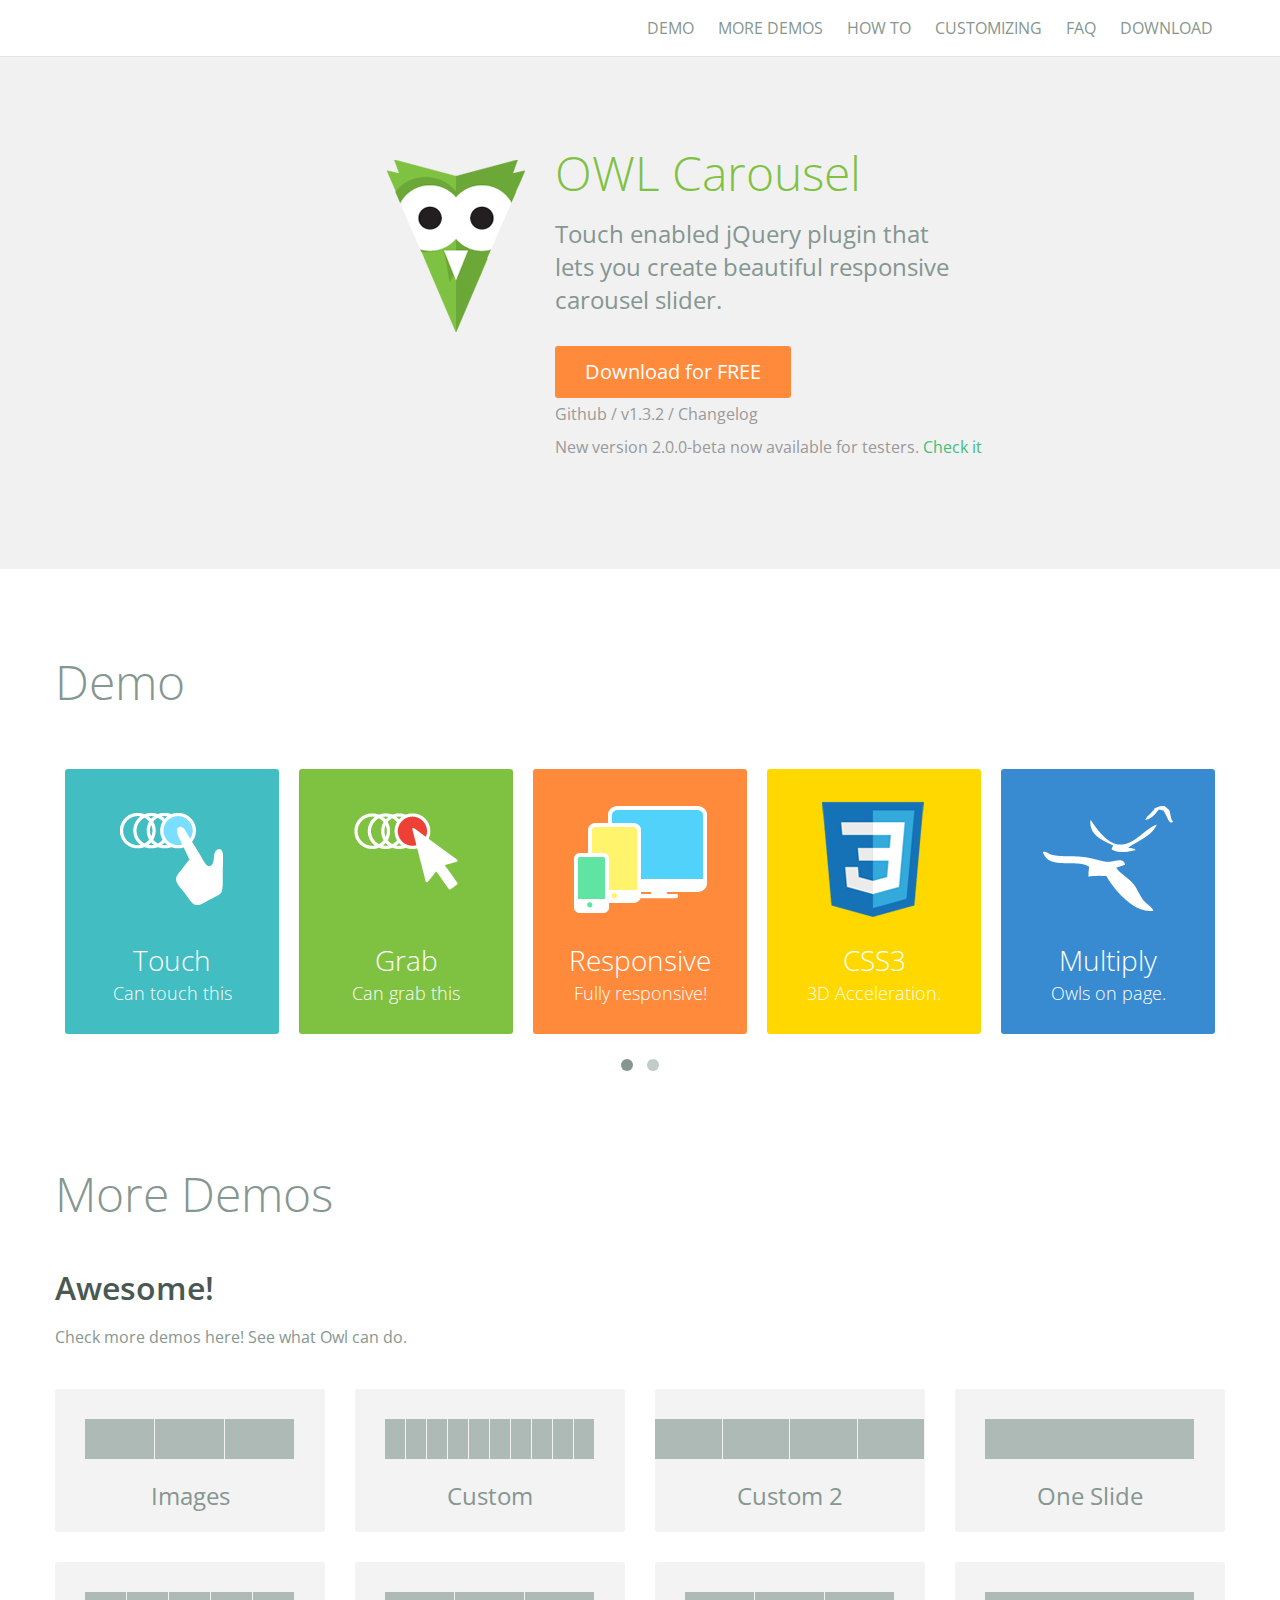
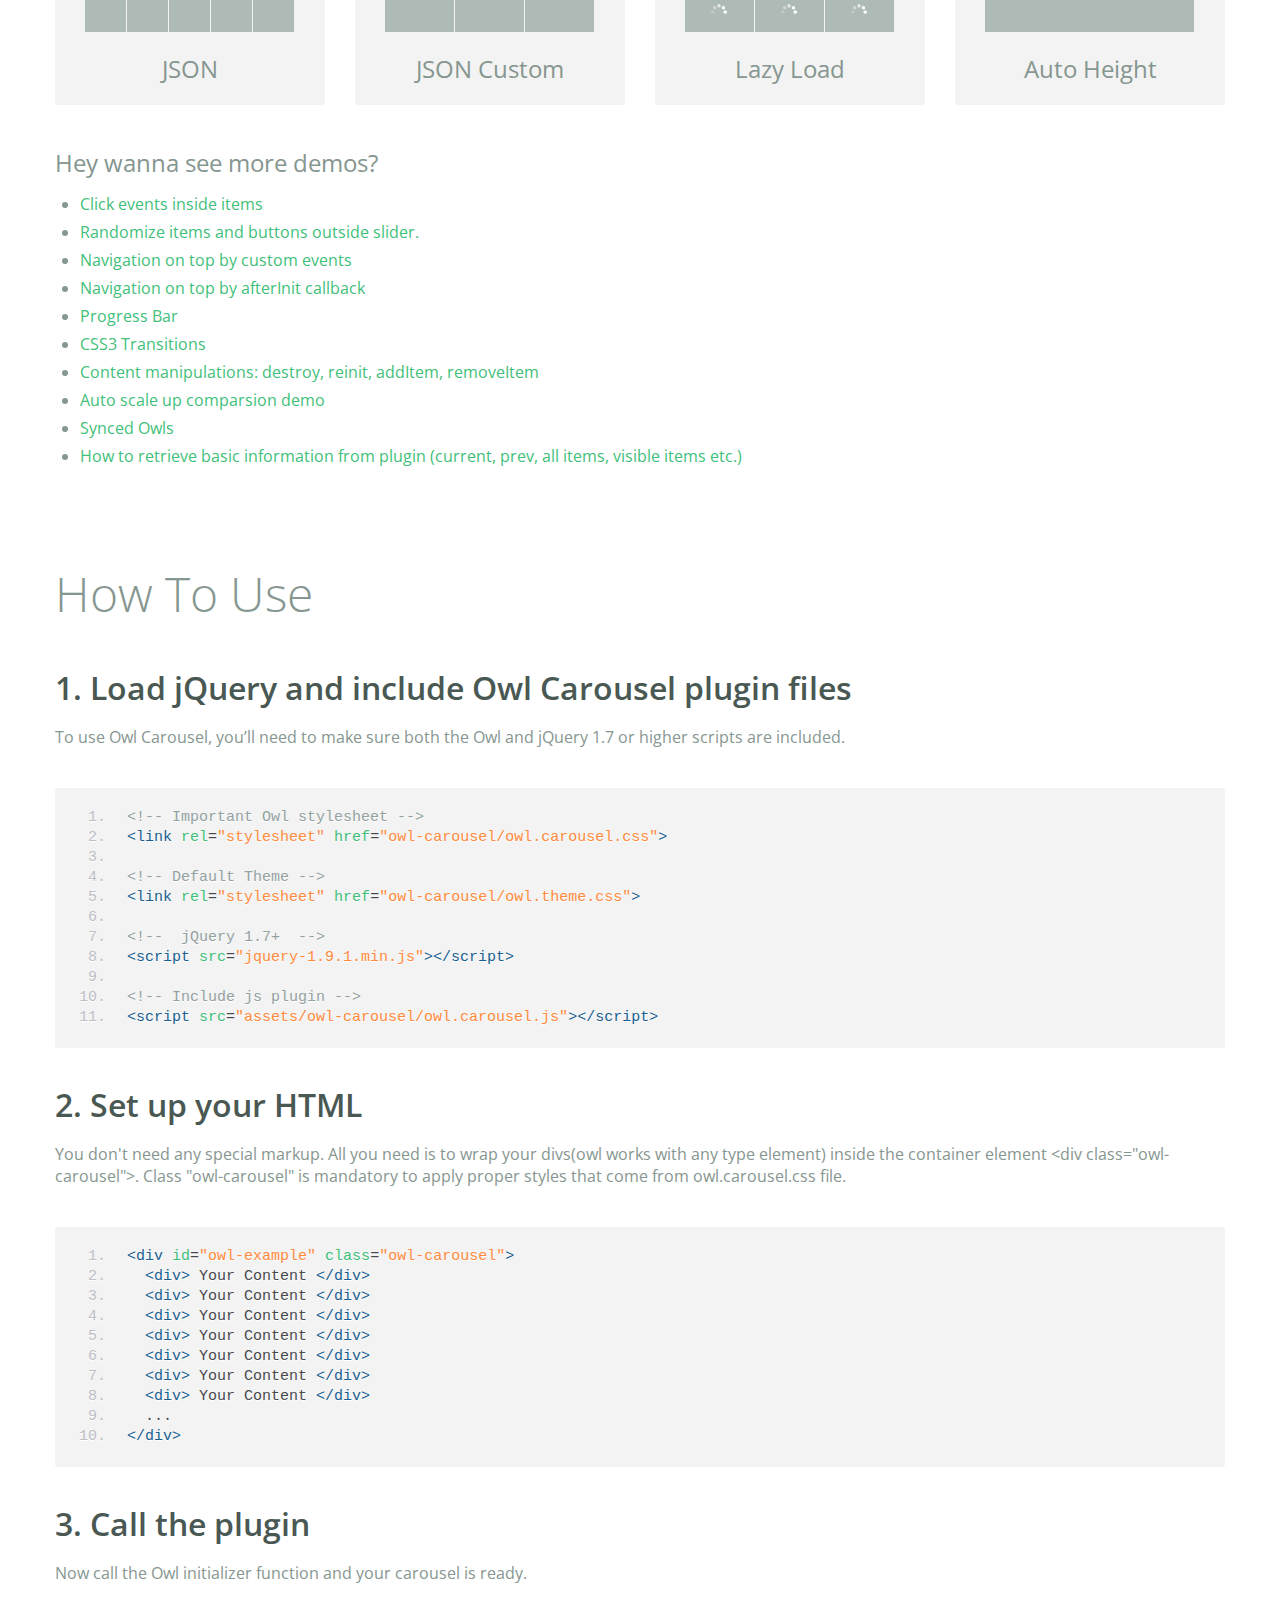
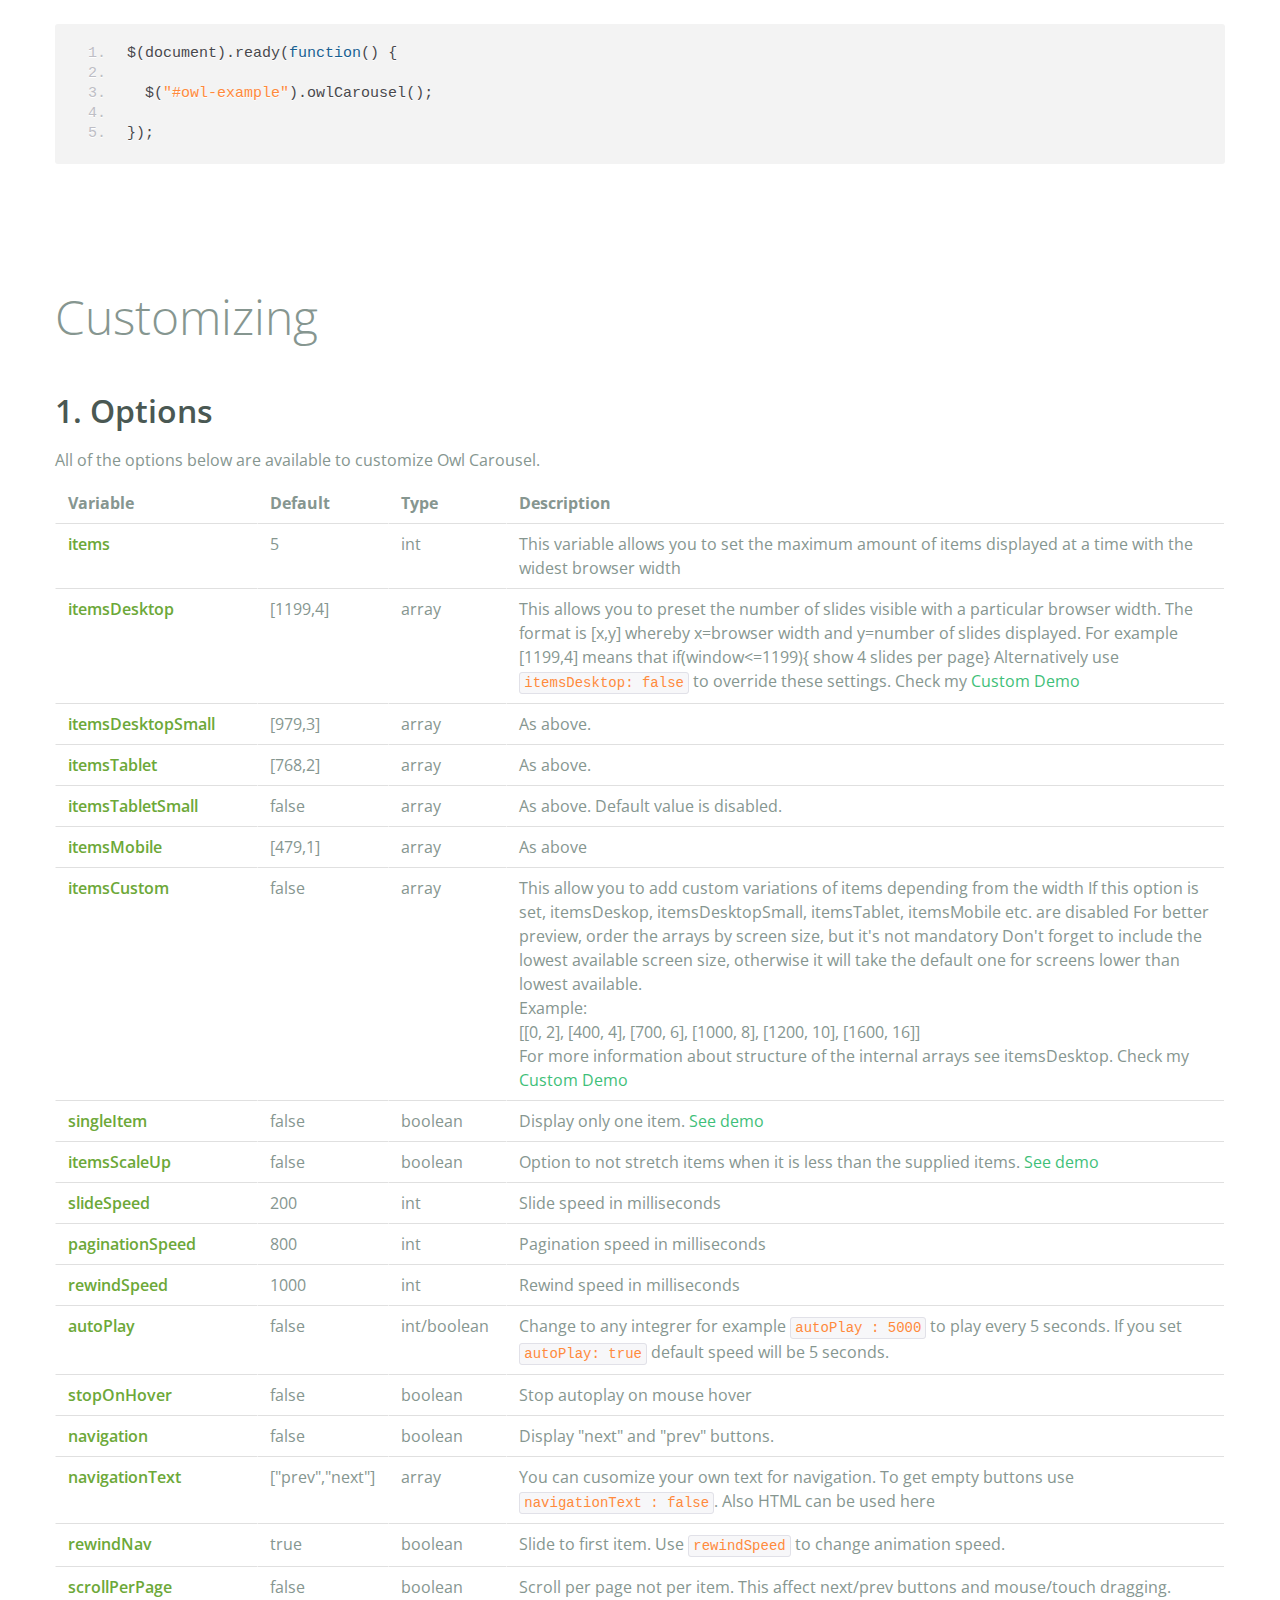
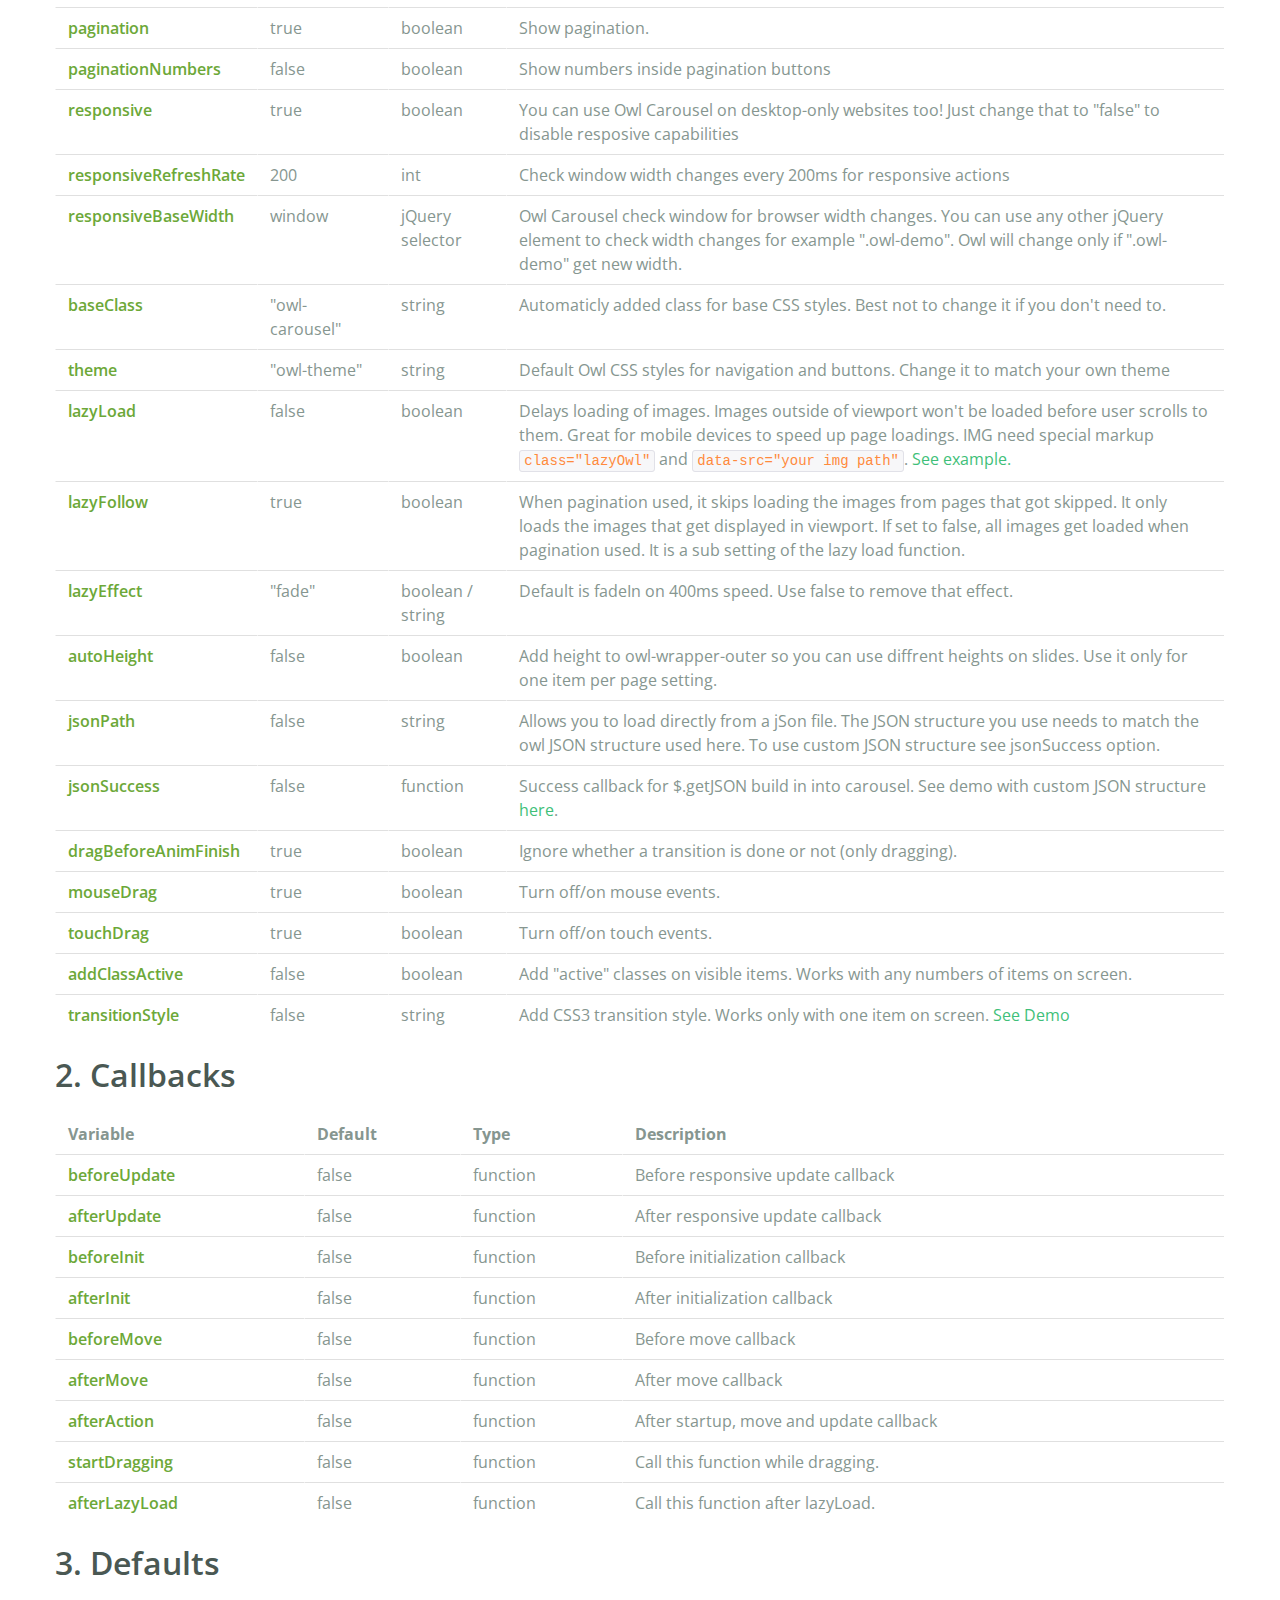
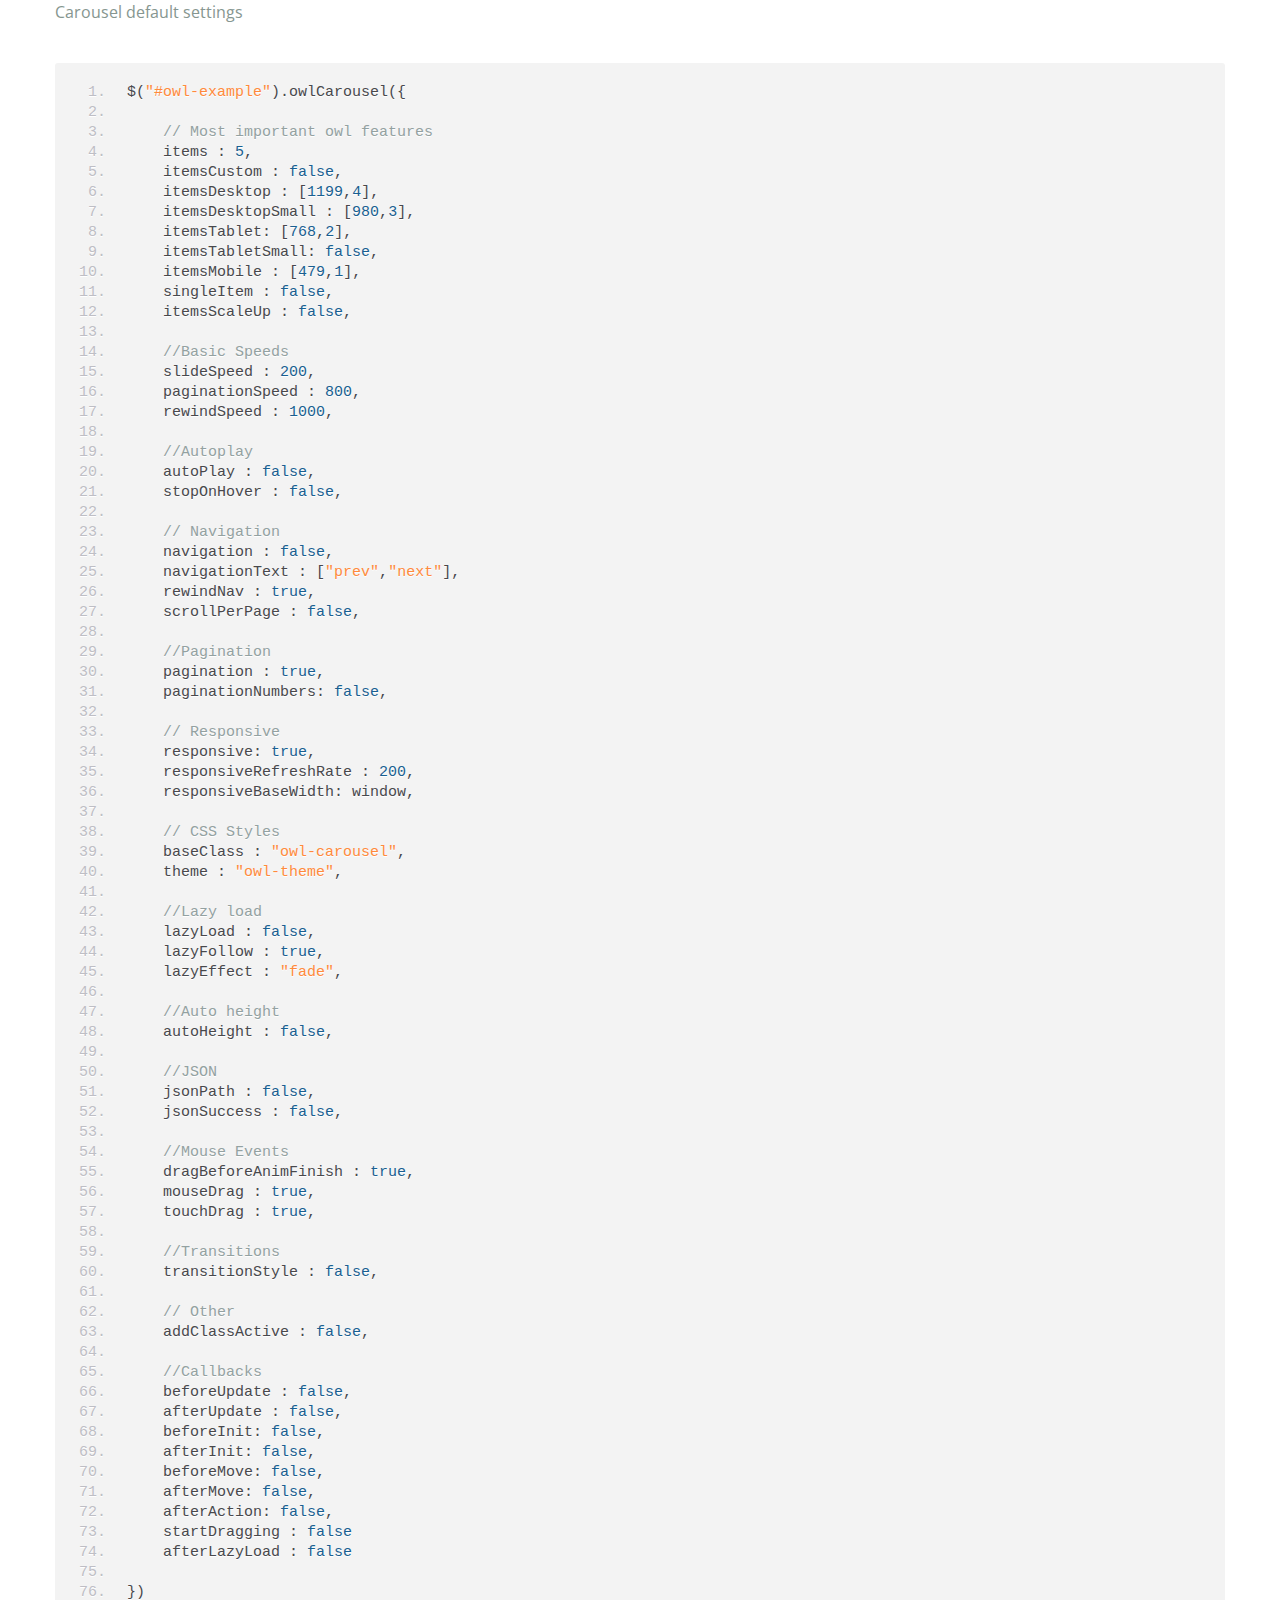
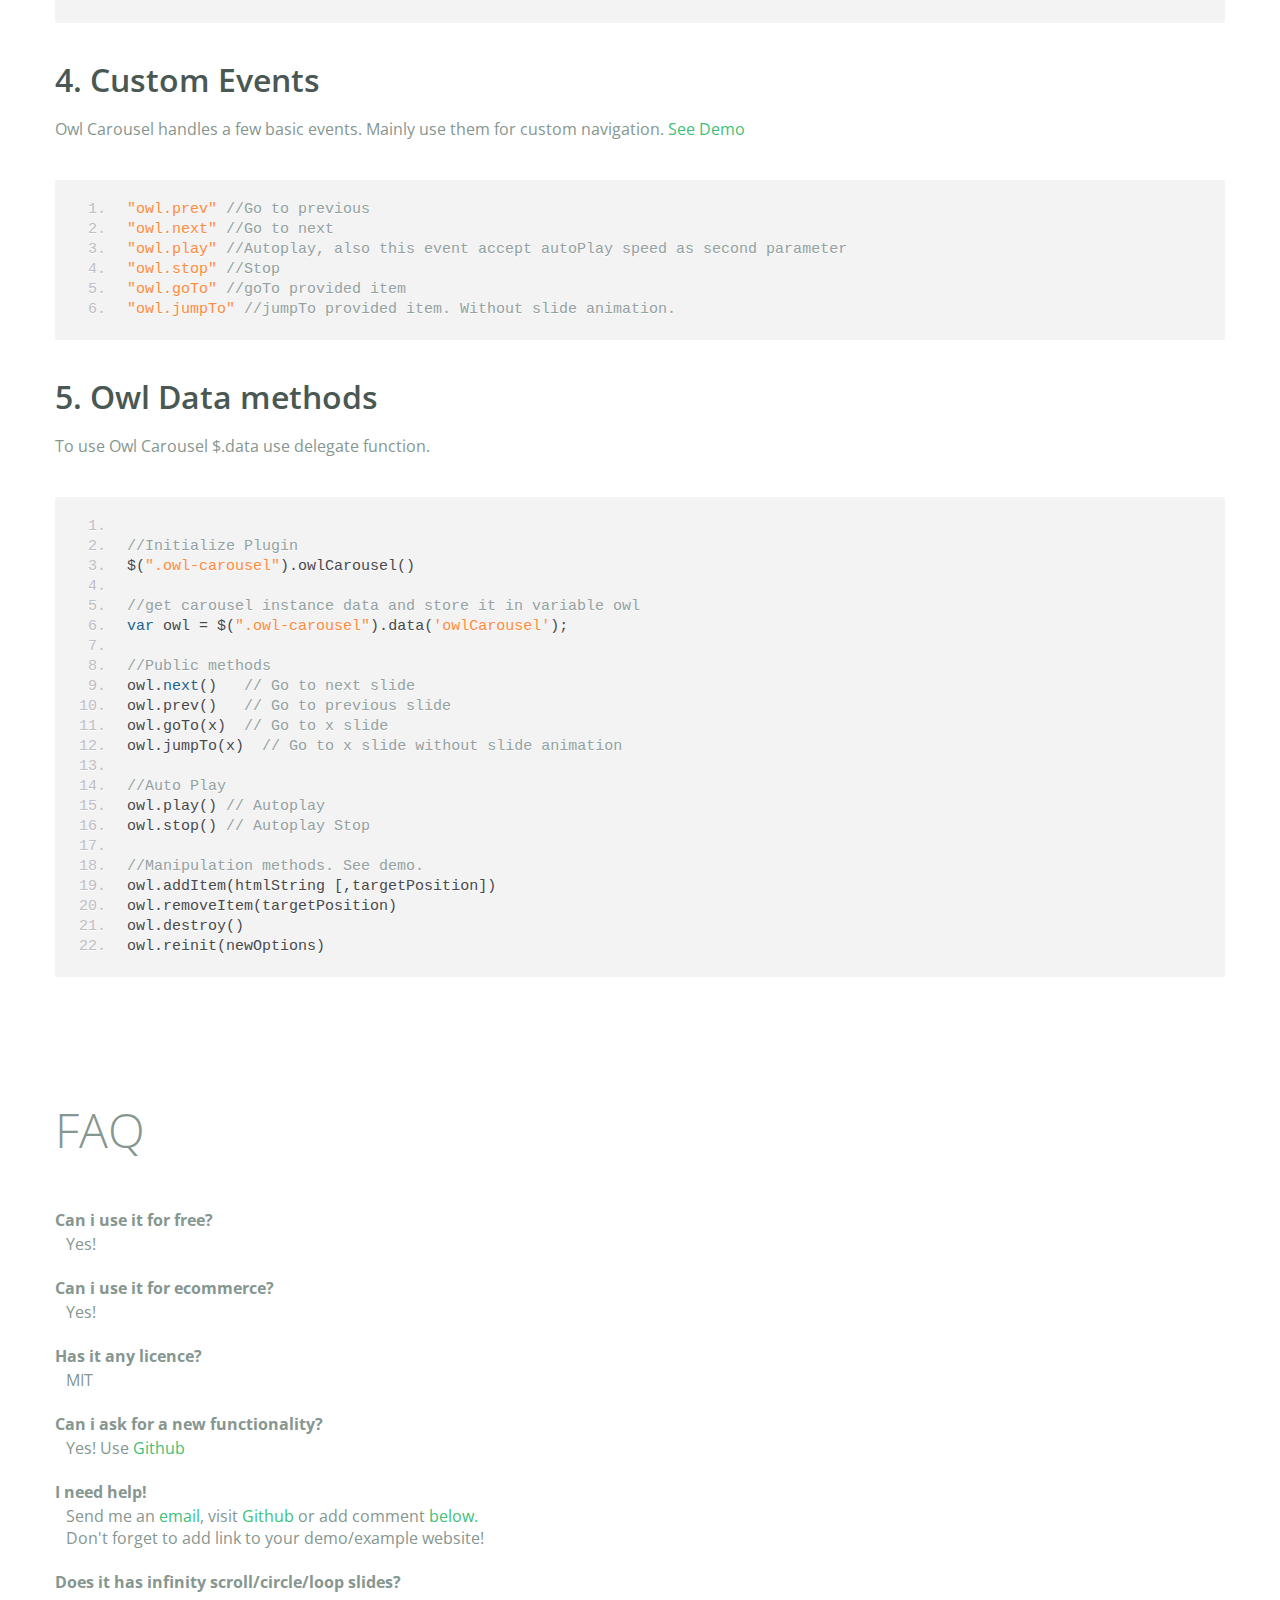
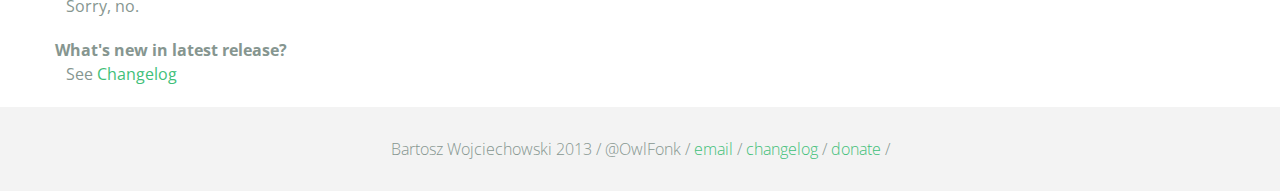
<file: javascripts/jquery/owl.carousel/index.html>
<!DOCTYPE html>
<html lang="en">
  <head>
    <meta charset="utf-8">
    <title>Owl Carousel</title>
    <meta name="viewport" content="width=device-width, initial-scale=1.0">
    <meta name="description" content="jQuery Responsive Carousel - Owl Carusel">
    <meta name="author" content="Bartosz Wojciechowski">
    <meta name="keywords" content="HTML,CSS,JSON,JavaScript, jQuery, Responsive, Design, Owl, Carousel, Free">

    <link href='http://fonts.googleapis.com/css?family=Open+Sans:400italic,400,300,600,700' rel='stylesheet' type='text/css'>
    <link href="assets/css/bootstrapTheme.css" rel="stylesheet">
    <link href="assets/css/custom.css" rel="stylesheet">

    <!-- Owl Carousel Assets -->
    <link href="owl-carousel/owl.carousel.css" rel="stylesheet">
    <link href="owl-carousel/owl.theme.css" rel="stylesheet">

    <!-- Prettify -->
    <link href="assets/js/google-code-prettify/prettify.css" rel="stylesheet">

    <!-- Le fav and touch icons -->
    <link rel="apple-touch-icon-precomposed" sizes="144x144" href="assets/ico/apple-touch-icon-144-precomposed.png">
    <link rel="apple-touch-icon-precomposed" sizes="114x114" href="assets/ico/apple-touch-icon-114-precomposed.png">
      <link rel="apple-touch-icon-precomposed" sizes="72x72" href="assets/ico/apple-touch-icon-72-precomposed.png">
                    <link rel="apple-touch-icon-precomposed" href="assets/ico/apple-touch-icon-57-precomposed.png">
                                   <link rel="shortcut icon" href="assets/ico/favicon.png">
  </head>
  <body>
      <div id="top-nav" class="navbar navbar-fixed-top">
        <div class="navbar-inner">
          <div class="container">
            <button type="button" class="btn btn-navbar" data-toggle="collapse" data-target=".nav-collapse">
            <span class="icon-bar"></span>
            <span class="icon-bar"></span>
            <span class="icon-bar"></span>
          </button>
            <div class="nav-collapse collapse">
            <ul class="nav pull-right">
              <li><a href="#demo">Demo</a></li>
              <li><a href="#more-demos">More Demos</a></li>
              <li><a href="#how-to">How To</a></li>
              <li><a href="#customizing">Customizing</a></li>
              <li><a href="#faq">FAQ</a></li>
              <li><a href="owl.carousel.zip" class="download" data-spy="affix" data-offset-top="450">Download</a></li>
            </ul>
            </div>
          </div>
        </div>
      </div>

      <div id="header">
        <div class="container">
          <div class="row">
            <div class="span5">
                <img class="logo" src="assets/img/owl-logo.png" alt="Owl Logo">
              </div>
            <div class="span7">
              <h1>OWL Carousel </h1>
              <h3>Touch enabled jQuery plugin that lets you create beautiful responsive carousel slider.</h3>
              <a class="btn btn-success btn-large" href="owl.carousel.zip">Download for FREE</a>
              <p class="muted"><a class="muted" href="https://github.com/OwlFonk/OwlCarousel">Github</a> / v1.3.2 / <a class="muted" href="changelog.html">Changelog</a></p> 
              <p class="muted">New version 2.0.0-beta now available for testers. <a href="http://www.owlgraphic.com/owlcarousel2/">Check it</a></p>
            </div>
          </div>
        </div>
      </div>

      <div id="demo">
        <div class="container">
          <div class="row">
            <div class="span12">
              <h1>Demo</h1>
            </div>
          </div>

          <div class="row">
            <div class="span12">

              <div id="owl-example" class="owl-carousel">

                <div class="item darkCyan">
                  <img src="assets/img/demo-slides/touch.png" alt="Touch">
                    <h3>Touch</h3>
                    <h4>Can touch this</h4>
                </div>
                <div class="item forestGreen">
                  <img src="assets/img/demo-slides/grab.png" alt="Grab">
                    <h3>Grab</h3>
                    <h4>Can grab this</h4>
                </div>
                <div class="item orange">
                  <img src="assets/img/demo-slides/responsive.png" alt="Responsive">
                    <h3>Responsive</h3>
                    <h4>Fully responsive!</h4>
                </div>

                <div class="item yellow">
                  <img src="assets/img/demo-slides/css3.png" alt="CSS3">
                    <h3>CSS3</h3>
                    <h4>3D Acceleration.</h4>
                </div>

                <div class="item dodgerBlue">
                  <img src="assets/img/demo-slides/multi.png" alt="Multi">
                    <h3>Multiply</h3>
                    <h4>Owls on page.</h4>
                </div>

                <div class="item skyBlue">
                  <img src="assets/img/demo-slides/modern.png" alt="Modern Browsers">
                    <h3>Modern</h3>
                    <h4>Browsers Compatibility</h4>
                </div>

                <div class="item zombieGreen">
                  <img src="assets/img/demo-slides/zombie.png" alt="Zombie Browsers - old ones">
                    <h3>Zombie</h3>
                    <h4>Browsers Compatibility</h4>
                </div>

                <div class="item violet">
                  <img src="assets/img/demo-slides/controls.png" alt="Take Control">
                    <h3>Take Control</h3>
                    <h4>The way you like</h4>
                </div>

                <div class="item yellowLight">
                  <img src="assets/img/demo-slides/feather.png" alt="Light">
                    <h3>Light</h3>
                    <h4>As a feather</h4>
                </div>

                <div class="item steelGray">
                  <img src="assets/img/demo-slides/tons.png" alt="Tons of Opotions">
                    <h3>Tons</h3>
                    <h4>of options</h4>
                </div>

              </div>


            </div>
          </div>

        </div>
      </div>

    <div id="more-demos">
      <div class="container">

        <div class="row">
          <div class="span12">
            <h1>More Demos</h1>
            <h2>Awesome!</h2>
            <p>Check more demos here! See what Owl can do.</p>
          </div>
        </div>

        <div class="row demos-row">
          <div class="span3">
            <a href="demos/images.html" class="demo-box">
              <div class="demo-wrapper demo-images clearfix">
                <div class="demo-slide"><div class="bg"></div></div>
                <div class="demo-slide"><div class="bg"></div></div>
                <div class="demo-slide"><div class="bg"></div></div>
              </div>
              <h3>Images</h3>
            </a>
          </div>

          <div class="span3">
            <a href="demos/custom.html" class="demo-box">
              <div class="demo-wrapper demo-custom clearfix">
                <div class="demo-slide"><div class="bg"></div></div>
                <div class="demo-slide"><div class="bg"></div></div>
                <div class="demo-slide"><div class="bg"></div></div>
                <div class="demo-slide"><div class="bg"></div></div>
                <div class="demo-slide"><div class="bg"></div></div>
                <div class="demo-slide"><div class="bg"></div></div>
                <div class="demo-slide"><div class="bg"></div></div>
                <div class="demo-slide"><div class="bg"></div></div>
                <div class="demo-slide"><div class="bg"></div></div>
                <div class="demo-slide"><div class="bg"></div></div>
              </div>
              <h3>Custom</h3>
            </a>
          </div>

          <div class="span3">
            <a href="demos/itemsCustom.html" class="demo-box">
              <div class="demo-wrapper demo-full clearfix">
                <div class="demo-slide"><div class="bg"></div></div>
                <div class="demo-slide"><div class="bg"></div></div>
                <div class="demo-slide"><div class="bg"></div></div>
                <div class="demo-slide"><div class="bg"></div></div>
              </div>
              <h3>Custom 2</h3>
            </a>
          </div>

          <div class="span3">
            <a href="demos/one.html" class="demo-box">
              <div class="demo-wrapper demo-one clearfix">
                <div class="demo-slide"><div class="bg"></div></div>
              </div>
              <h3>One Slide</h3>
            </a>
          </div>

        </div>
        <div class="row demos-row">
          <div class="span3">
            <a href="demos/json.html" class="demo-box">
              <div class="demo-wrapper demo-Json clearfix">
                <div class="demo-slide"><div class="bg"></div></div>
                <div class="demo-slide"><div class="bg"></div></div>
                <div class="demo-slide"><div class="bg"></div></div>
                <div class="demo-slide"><div class="bg"></div></div>
                <div class="demo-slide"><div class="bg"></div></div>
              </div>
              <h3>JSON</h3>
            </a>
          </div>

          <div class="span3">
            <a href="demos/customJson.html" class="demo-box">
              <div class="demo-wrapper demo-Json-custom clearfix">
                <div class="demo-slide"><div class="bg"></div></div>
                <div class="demo-slide"><div class="bg"></div></div>
                <div class="demo-slide"><div class="bg"></div></div>
              </div>
              <h3>JSON Custom</h3>
            </a>
          </div>

          <div class="span3">
            <a href="demos/lazyLoad.html" class="demo-box">
              <div class="demo-wrapper demo-lazy clearfix">
                <div class="demo-slide"><div class="bg"></div></div>
                <div class="demo-slide"><div class="bg"></div></div>
                <div class="demo-slide"><div class="bg"></div></div>
              </div>
              <h3>Lazy Load</h3>
            </a>
          </div>

          <div class="span3">
            <a href="demos/autoHeight.html" class="demo-box">
              <div class="demo-wrapper demo-height clearfix">
                <div class="demo-slide"><div class="bg"></div></div>
              </div>
              <h3>Auto Height</h3>
            </a>
          </div>

          
        </div>

        <div class="row">
          <div class="span12">
            <h3>Hey wanna see more demos?</h3>
            <ul>
              <li>
                <a href="demos/click.html">Click events inside items</a>
              </li>
              <li>
                <a href="demos/randomOrder.html">Randomize items and buttons outside slider.</a>
              </li>
              <li>
                <a href="demos/navOnTop.html">Navigation on top by custom events</a>
              </li>
              <li>
                <a href="demos/navOnTop2.html">Navigation on top by afterInit callback</a>
              </li>
              <li>
                <a href="demos/progressBar.html">Progress Bar</a>
              </li>
              <li>
                <a href="demos/transitions.html">CSS3 Transitions</a>
              </li>
              <li>
                <a href="demos/manipulations.html">Content manipulations: destroy, reinit, addItem, removeItem</a>
              </li>
              <li>
                <a href="demos/scaleup.html">Auto scale up comparsion demo</a>
              </li>
              <li>
                <a href="demos/sync.html">Synced Owls</a>
              </li>
              <li>
                <a href="demos/owlStatus.html">How to retrieve basic information from plugin (current, prev, all items, visible items etc.)</a>
              </li>
            </ul>
            
          </div>
        </div>


      </div>
    </div>

    <div id="how-to">
      <div class="container">
        <div class="row">
          <div class="span12">
            <h1>How To Use</h1>
            <h2>1. Load jQuery and include Owl Carousel plugin files</h2>
            <p>To use Owl Carousel, you’ll need to make sure both the Owl and jQuery 1.7 or higher scripts are included.</p>
<pre class="pre-show prettyprint linenums">
&lt;!-- Important Owl stylesheet --&gt;
&lt;link rel="stylesheet" href="owl-carousel/owl.carousel.css"&gt;

&lt;!-- Default Theme --&gt;
&lt;link rel="stylesheet" href="owl-carousel/owl.theme.css"&gt;

&lt;!--  jQuery 1.7+  --&gt;
&lt;script src="jquery-1.9.1.min.js"&gt;&lt;/script&gt;

&lt;!-- Include js plugin --&gt;
&lt;script src="assets/owl-carousel/owl.carousel.js"&gt;&lt;/script&gt;
</pre>
          <h2>2. Set up your HTML</h2>
          <p>You don't need any special markup. All you need is to wrap your divs(owl works with any type element) inside the container element &lt;div class="owl-carousel"&gt;. Class "owl-carousel" is mandatory to apply proper styles that come from owl.carousel.css file.</p>
<pre class="pre-show prettyprint linenums">
&lt;div id="owl-example" class="owl-carousel"&gt;
  &lt;div&gt; Your Content &lt;/div&gt;
  &lt;div&gt; Your Content &lt;/div&gt;
  &lt;div&gt; Your Content &lt;/div&gt;
  &lt;div&gt; Your Content &lt;/div&gt;
  &lt;div&gt; Your Content &lt;/div&gt;
  &lt;div&gt; Your Content &lt;/div&gt;
  &lt;div&gt; Your Content &lt;/div&gt;
  ...
&lt;/div>
</pre>    
          <h2>3. Call the plugin</h2>
          <p>Now call the Owl initializer function and your carousel is ready.</p>
<pre class="pre-show prettyprint linenums">
$(document).ready(function() {

  $("#owl-example").owlCarousel();

});
</pre>  
          </div>
        </div>
      </div>
    </div>


    <div id="customizing">
      <div class="container">
        <div class="row">
          <div class="span12">
            <h1>Customizing</h1>
            <h2>1. Options</h2>
            <p>All of the options below are available to customize Owl Carousel.</p> 
            <table class="table hp-table table-bordered table-striped">
              <thead>
                <tr>
                  <th>Variable</th>
                  <th>Default</th>
                  <th>Type</th>
                  <th>Description</th>
                </tr>
              </thead>
              <tbody>
                <tr>
                  <td><span class="text-emp">items</span></td>
                  <td>5</td>
                  <td>int</td>
                  <td>This variable allows you to set the maximum amount of items displayed at a time with the widest browser width</td>
                </tr>
                 <tr>
                  <td><span class="text-emp">itemsDesktop</span></td>
                  <td>[1199,4]</td>
                  <td>array</td>
                  <td>This allows you to preset the number of slides visible with a particular browser width. The format is [x,y] whereby x=browser width and y=number of slides displayed. For example [1199,4] means that if(window&lt;=1199){ show 4 slides per page}
                    Alternatively use <code>itemsDesktop: false</code> to override these settings. Check my <a href="demos/custom.html">Custom Demo</a></td>
                </tr>
                <tr>
                  <td><span class="text-emp">itemsDesktopSmall</span></td>
                  <td>[979,3]</td>
                  <td>array</td>
                  <td>As above.</td>
                </tr>
                <tr>
                  <td><span class="text-emp">itemsTablet</span></td>
                  <td>[768,2]</td>
                  <td>array</td>
                  <td>As above.</td>
                </tr>
                <tr>
                  <td><span class="text-emp">itemsTabletSmall</span></td>
                  <td>false</td>
                  <td>array</td>
                  <td>As above. Default value is disabled.</td>
                </tr>
                <tr>
                  <td><span class="text-emp">itemsMobile</span></td>
                  <td>[479,1]</td>
                  <td>array</td>
                  <td>As above</td>
                </tr>
                <tr>
                  <td><span class="text-emp">itemsCustom</span></td>
                  <td>false</td>
                  <td>array</td>
                  <td>
                    This allow you to add custom variations of items depending from the width
                    If this option is set, itemsDeskop, itemsDesktopSmall, itemsTablet, itemsMobile etc. are disabled
                    For better preview, order the arrays by screen size, but it's not mandatory
                    Don't forget to include the lowest available screen size, otherwise it will take the default one for screens lower than lowest available.
                    <br />Example:<br /> [[0, 2], [400, 4], [700, 6], [1000, 8], [1200, 10], [1600, 16]]<br />
                    For more information about structure of the internal arrays see itemsDesktop. Check my <a href="demos/custom.html">Custom Demo</a></td>
                </tr>
                <tr>
                  <td><span class="text-emp">singleItem</span></td>
                  <td>false</td>
                  <td>boolean</td>
                  <td>Display only one item. <a href="demos/one.html">See demo</a></td>
                </tr>
                <tr>
                  <td><span class="text-emp">itemsScaleUp</span></td>
                  <td>false</td>
                  <td>boolean</td>
                  <td>Option to not stretch items when it is less than the supplied items. <a href="demos/scaleup.html">See demo</a></td>
                </tr>
                <tr>
                  <td><span class="text-emp">slideSpeed</span></td>
                  <td>200</td>
                  <td>int</td>
                  <td>Slide speed in milliseconds</td>
                </tr>
                <tr>
                  <td><span class="text-emp">paginationSpeed</span></td>
                  <td>800</td>
                  <td>int</td>
                  <td>Pagination speed in milliseconds</td>
                </tr>
                <tr>
                  <td><span class="text-emp">rewindSpeed</span></td>
                  <td>1000</td>
                  <td>int</td>
                  <td>Rewind speed in milliseconds</td>
                </tr>
                <tr>
                  <td><span class="text-emp">autoPlay</span></td>
                  <td>false</td>
                  <td>int/boolean</td>
                  <td>Change to any integrer for example <code>autoPlay : 5000</code> to play every 5 seconds. If you set <code>autoPlay: true</code> default speed will be 5 seconds.</td>
                </tr>
                <tr>
                <tr>
                  <td><span class="text-emp">stopOnHover</span></td>
                  <td>false</td>
                  <td>boolean</td>
                  <td>Stop autoplay on mouse hover</td>
                </tr>
                <tr>
                <tr>
                  <td><span class="text-emp">navigation</span></td>
                  <td>false</td>
                  <td>boolean</td>
                  <td>Display "next" and "prev" buttons.</td>
                </tr>
                <tr>
                  <td><span class="text-emp">navigationText</span></td>
                  <td>["prev","next"]</td>
                  <td>array</td>
                  <td>You can cusomize your own text for navigation. To get empty buttons use <code>navigationText : false</code>. Also HTML can be used here</td>
                </tr>
                <tr>
                  <td><span class="text-emp">rewindNav</span></td>
                  <td>true</td>
                  <td>boolean</td>
                  <td>Slide to first item. Use <code>rewindSpeed</code> to change animation speed. </td>
                </tr>
                <tr>
                  <td><span class="text-emp">scrollPerPage</span></td>
                  <td>false</td>
                  <td>boolean</td>
                  <td>Scroll per page not per item. This affect next/prev buttons and mouse/touch dragging.</td>
                </tr>
                <tr>
                  <td><span class="text-emp">pagination</span></td>
                  <td>true</td>
                  <td>boolean</td>
                  <td>Show pagination.</td>
                </tr>
                <tr>
                  <td><span class="text-emp">paginationNumbers</span></td>
                  <td>false</td>
                  <td>boolean</td>
                  <td>Show numbers inside pagination buttons</td>
                </tr>
                <tr>
                  <td><span class="text-emp">responsive</span></td>
                  <td>true</td>
                  <td>boolean</td>
                  <td>You can use Owl Carousel on desktop-only websites too! Just change that to "false" to disable resposive capabilities</td>
                </tr>
                <tr>
                  <td><span class="text-emp">responsiveRefreshRate</span></td>
                  <td>200</td>
                  <td>int</td>
                  <td>Check window width changes every 200ms for responsive actions</td>
                </tr>
                <tr>
                  <td><span class="text-emp">responsiveBaseWidth</span></td>
                  <td>window</td>
                  <td>jQuery selector</td>
                  <td>Owl Carousel check window for browser width changes. You can use any other jQuery element to check width changes for example ".owl-demo". Owl will change only if ".owl-demo" get new width.</td>
                </tr>
                <tr>
                  <td><span class="text-emp">baseClass</span></td>
                  <td>"owl-carousel"</td>
                  <td>string</td>
                  <td>Automaticly added class for base CSS styles. Best not to change it if you don't need to.</td>
                </tr>
                <tr>
                  <td><span class="text-emp">theme</span></td>
                  <td>"owl-theme"</td>
                  <td>string</td>
                  <td>Default Owl CSS styles for navigation and buttons. Change it to match your own theme</td>
                </tr>
                <tr>
                  <td><span class="text-emp">lazyLoad</span></td>
                  <td>false</td>
                  <td>boolean</td>
                  <td>Delays loading of images. Images outside of viewport won't be loaded before user scrolls to them. Great for mobile devices to speed up page loadings. IMG need special markup <code>class="lazyOwl"</code> and <code>data-src="your img path"</code>. <a href="demos/lazyLoad.html">See example.</a></td>
                </tr>
                <tr>
                  <td><span class="text-emp">lazyFollow</span></td>
                  <td>true</td>
                  <td>boolean</td>
                  <td>When pagination used, it skips loading the images from pages that got skipped. It only loads the images that get displayed in viewport. If set to false, all images get loaded when pagination used. It is a sub setting of the lazy load function.</td>
                </tr>
                <tr>
                  <td><span class="text-emp">lazyEffect</span></td>
                  <td>"fade"</td>
                  <td>boolean / string</td>
                  <td>Default is fadeIn on 400ms speed. Use false to remove that effect.</td>
                </tr>
                <tr>
                  <td><span class="text-emp">autoHeight</span></td>
                  <td>false</td>
                  <td>boolean</td>
                  <td>Add height to owl-wrapper-outer so you can use diffrent heights on slides. Use it only for one item per page setting.</td>
                </tr>
                <tr>
                  <td><span class="text-emp">jsonPath</span></td>
                  <td>false</td>
                  <td>string</td>
                  <td>Allows you to load directly from a jSon file. The JSON structure you use needs to match the owl JSON structure used here. To use custom JSON structure see jsonSuccess option.</td>
                </tr>
                <tr>
                  <td><span class="text-emp">jsonSuccess</span></td>
                  <td>false</td>
                  <td>function</td>
                  <td>Success callback for $.getJSON build in into carousel. See demo with custom JSON structure <a href="demos/customJson.html">here</a>. </td>
                </tr>
                <tr>
                  <td><span class="text-emp">dragBeforeAnimFinish</span></td>
                  <td>true</td>
                  <td>boolean</td>
                  <td>Ignore whether a transition is done or not (only dragging).</td>
                </tr>
                <tr>
                  <td><span class="text-emp">mouseDrag</span></td>
                  <td>true</td>
                  <td>boolean</td>
                  <td>Turn off/on mouse events.</td>
                </tr>
                <tr>
                  <td><span class="text-emp">touchDrag</span></td>
                  <td>true</td>
                  <td>boolean</td>
                  <td>Turn off/on touch events.</td>
                </tr>
                <tr>
                  <td><span class="text-emp">addClassActive</span></td>
                  <td>false</td>
                  <td>boolean</td>
                  <td>Add "active" classes on visible items. Works with any numbers of items on screen.</td>
                </tr>
                <tr>
                  <td><span class="text-emp">transitionStyle</span></td>
                  <td>false</td>
                  <td>string</td>
                  <td>Add CSS3 transition style. Works only with one item on screen. <a href="demos/transitions.html">See Demo</a></td>
                </tr>
              </tbody>
            </table>
            <h2>2. Callbacks</h2>
            <table class="table hp-table table-bordered table-striped">
              <thead>
                <tr>
                  <th>Variable</th>
                  <th>Default</th>
                  <th>Type</th>
                  <th>Description</th>
                </tr>
              </thead>
              <tbody>
                <tr>
                  <td><span class="text-emp">beforeUpdate</span></td>
                  <td>false</td>
                  <td>function</td>
                  <td>Before responsive update callback</td>
                </tr>
                <tr>
                  <td><span class="text-emp">afterUpdate</span></td>
                  <td>false</td>
                  <td>function</td>
                  <td>After responsive update callback</td>
                </tr>
                <tr>
                  <td><span class="text-emp">beforeInit</span></td>
                  <td>false</td>
                  <td>function</td>
                  <td>Before initialization callback</td>
                </tr>
                <tr>
                  <td><span class="text-emp">afterInit</span></td>
                  <td>false</td>
                  <td>function</td>
                  <td>After initialization callback</td>
                </tr>
                <tr>
                  <td><span class="text-emp">beforeMove</span></td>
                  <td>false</td>
                  <td>function</td>
                  <td>Before move callback</td>
                </tr>
                <tr>
                  <td><span class="text-emp">afterMove</span></td>
                  <td>false</td>
                  <td>function</td>
                  <td>After move callback</td>
                </tr>
                <tr>
                  <td><span class="text-emp">afterAction</span></td>
                  <td>false</td>
                  <td>function</td>
                  <td>After startup, move and update callback</td>
                </tr>
                <tr>
                  <td><span class="text-emp">startDragging</span></td>
                  <td>false</td>
                  <td>function</td>
                  <td>Call this function while dragging.</td>
                </tr>
                <tr>
                  <td><span class="text-emp">afterLazyLoad</span></td>
                  <td>false</td>
                  <td>function</td>
                  <td>Call this function after lazyLoad.</td>
                </tr>
              </tbody>
            </table>

              <h2>3. Defaults</h2>
              <p>Carousel default settings</p>
<pre class="pre-show prettyprint linenums">
$("#owl-example").owlCarousel({

    // Most important owl features
    items : 5,
    itemsCustom : false,
    itemsDesktop : [1199,4],
    itemsDesktopSmall : [980,3],
    itemsTablet: [768,2],
    itemsTabletSmall: false,
    itemsMobile : [479,1],
    singleItem : false,
    itemsScaleUp : false,

    //Basic Speeds
    slideSpeed : 200,
    paginationSpeed : 800,
    rewindSpeed : 1000,

    //Autoplay
    autoPlay : false,
    stopOnHover : false,

    // Navigation
    navigation : false,
    navigationText : ["prev","next"],
    rewindNav : true,
    scrollPerPage : false,

    //Pagination
    pagination : true,
    paginationNumbers: false,

    // Responsive 
    responsive: true,
    responsiveRefreshRate : 200,
    responsiveBaseWidth: window,

    // CSS Styles
    baseClass : "owl-carousel",
    theme : "owl-theme",

    //Lazy load
    lazyLoad : false,
    lazyFollow : true,
    lazyEffect : "fade",

    //Auto height
    autoHeight : false,

    //JSON 
    jsonPath : false, 
    jsonSuccess : false,

    //Mouse Events
    dragBeforeAnimFinish : true,
    mouseDrag : true,
    touchDrag : true,

    //Transitions
    transitionStyle : false,

    // Other
    addClassActive : false,

    //Callbacks
    beforeUpdate : false,
    afterUpdate : false,
    beforeInit: false, 
    afterInit: false, 
    beforeMove: false, 
    afterMove: false,
    afterAction: false,
    startDragging : false
    afterLazyLoad : false

})
</pre>
              <h2>4. Custom Events</h2>
              <p>Owl Carousel handles a few basic events. Mainly use them for custom navigation. <a href="demos/custom.html">See Demo</a></p>

<pre class="pre-show prettyprint linenums">
"owl.prev" //Go to previous
"owl.next" //Go to next
"owl.play" //Autoplay, also this event accept autoPlay speed as second parameter
"owl.stop" //Stop
"owl.goTo" //goTo provided item
"owl.jumpTo" //jumpTo provided item. Without slide animation.
</pre>

              <h2>5. Owl Data methods</h2>
              <p>To use Owl Carousel $.data use delegate function.</p>
              
<pre class="pre-show prettyprint linenums">

//Initialize Plugin
$(".owl-carousel").owlCarousel()

//get carousel instance data and store it in variable owl
var owl = $(".owl-carousel").data('owlCarousel');

//Public methods
owl.next()   // Go to next slide
owl.prev()   // Go to previous slide
owl.goTo(x)  // Go to x slide
owl.jumpTo(x)  // Go to x slide without slide animation

//Auto Play
owl.play() // Autoplay
owl.stop() // Autoplay Stop

//Manipulation methods. <a href="demos/manipulations.html">See demo.</a>
owl.addItem(htmlString [,targetPosition])
owl.removeItem(targetPosition)
owl.destroy()
owl.reinit(newOptions)
</pre>
          </div>
        </div>
      </div>
    </div>

    <div id="faq" class="container">
      <div class="row">
        <div class="span12">
          <h1>FAQ</h1>
          <dl>
            <dt>Can i use it for free?</dt>
            <dd>Yes!</dd>
            <dt>Can i use it for ecommerce?</dt>
            <dd>Yes!</dd>
            <dt>Has it any licence?</dt>
            <dd>MIT</dd>
            <dt>Can i ask for a new functionality?</dt>
            <dd>Yes! Use <a href="https://github.com/OwlFonk/OwlCarousel">Github</a></dd>
            <dt>I need help!</dt>
            <dd>Send me an <a href="mailto:owl@owlgraphic.com?subject=Hey Owl! I need help">email</a>, visit <a href="https://github.com/OwlFonk/OwlCarousel">Github</a> or add comment <a href="#disqus">below.</a><br>Don't forget to add link to your demo/example website!</dd>
            <dt>Does it has infinity scroll/circle/loop slides?</dt>
            <dd>Sorry, no.</dd>
            <dt>What's new in latest release?</dt>
            <dd>See <a href="changelog.html">Changelog</a></dd>
          </dl>
        </div>
      </div>
    </div>

    <div class="container disqus">
        <div class="row">
          <div class="span12">
            <h1>Disqus</h1>

    <div id="disqus_thread"></div>
    <noscript>Please enable JavaScript to view the <a href="http://disqus.com/?ref_noscript">comments powered by Disqus.</a></noscript>
    <a href="http://disqus.com" class="dsq-brlink">comments powered by <span class="logo-disqus">Disqus</span></a>
      </div>
    </div>
  </div>

    <div id="footer">
      <div class="container">
        <div class="row">
          <div class="span12">
            <h5>Bartosz Wojciechowski 2013 / @OwlFonk / 
            <a href="mailto:owl@owlgraphic.com?subject=Hey Owl!">email</a> / 
            <a href="changelog.html">changelog</a> /
            <a href="https://www.paypal.com/cgi-bin/webscr?cmd=_s-xclick&hosted_button_id=EFSGXZS7V2U9N">donate</a> / 
            <a href="https://twitter.com/share" class="twitter-share-button" data-url="http://owlgraphic.com/owlcarousel/" data-text="Awesome jQuery Owl Carousel Responsive Plugin" data-via="OwlFonk" data-count="none" data-hashtags="owlcarousel"></a>
            <script>
            var owldomain = window.location.hostname.indexOf("owlgraphic");
            if(owldomain !== -1){
              !function(d,s,id){var js,fjs=d.getElementsByTagName(s)[0],p=/^http:/.test(d.location)?'http':'https';if(!d.getElementById(id)){js=d.createElement(s);js.id=id;js.src=p+'://platform.twitter.com/widgets.js';fjs.parentNode.insertBefore(js,fjs);}}(document, 'script', 'twitter-wjs');
            }
            </script>
            </h5>
          </div>
        </div>
      </div>
    </div>


    <script src="assets/js/jquery-1.9.1.min.js"></script>
    <script src="owl-carousel/owl.carousel.min.js"></script>

    <!-- Frontpage Demo -->
    <script>

    $(document).ready(function($) {
      $("#owl-example").owlCarousel();
    });


    $("body").data("page", "frontpage");

    </script>
    <script src="assets/js/bootstrap-collapse.js"></script>
    <script src="assets/js/bootstrap-transition.js"></script>

    <script src="assets/js/google-code-prettify/prettify.js"></script>
	  <script src="assets/js/application.js"></script>

    <script type="text/javascript">
    jQuery(function($){
      var disqus_loaded = false;
      var top = $("#faq").offset().top; 
      var owldomain = window.location.hostname.indexOf("owlgraphic");
      var comments = window.location.href.indexOf("comment");

      if(owldomain !== -1){
        function check(){
          if ( (!disqus_loaded && $(window).scrollTop() + $(window).height() > top) || (comments !== -1) ){
            $(window).off( "scroll" )
            disqus_loaded = true;
            /* * * CONFIGURATION VARIABLES: EDIT BEFORE PASTING INTO YOUR WEBPAGE * * */
            var disqus_shortname = 'owlcarousel'; // required: replace example with your forum shortname
            var disqus_identifier = 'OWL Carousel';
            //var disqus_url = 'http://owlgraphic.com/owlcarousel/';
            /* * * DON'T EDIT BELOW THIS LINE * * */
            (function() {
                var dsq = document.createElement('script'); dsq.type = 'text/javascript'; dsq.async = true;
                dsq.src = '//' + disqus_shortname + '.disqus.com/embed.js';
                (document.getElementsByTagName('head')[0] || document.getElementsByTagName('body')[0]).appendChild(dsq);
            })();
          }
        }
        $(window).on( "scroll", check )
        check();
      } else {
        $('.disqus').hide();
      }
    });
    </script>

    <script>
    var owldomain = window.location.hostname.indexOf("owlgraphic");
    if(owldomain !== -1){
      (function(i,s,o,g,r,a,m){i['GoogleAnalyticsObject']=r;i[r]=i[r]||function(){
      (i[r].q=i[r].q||[]).push(arguments)},i[r].l=1*new Date();a=s.createElement(o),
      m=s.getElementsByTagName(o)[0];a.async=1;a.src=g;m.parentNode.insertBefore(a,m)
      })(window,document,'script','//www.google-analytics.com/analytics.js','ga');

      ga('create', 'UA-41541058-1', 'owlgraphic.com');
      ga('send', 'pageview');
    }
    </script>

  </body>
</html>
</file>
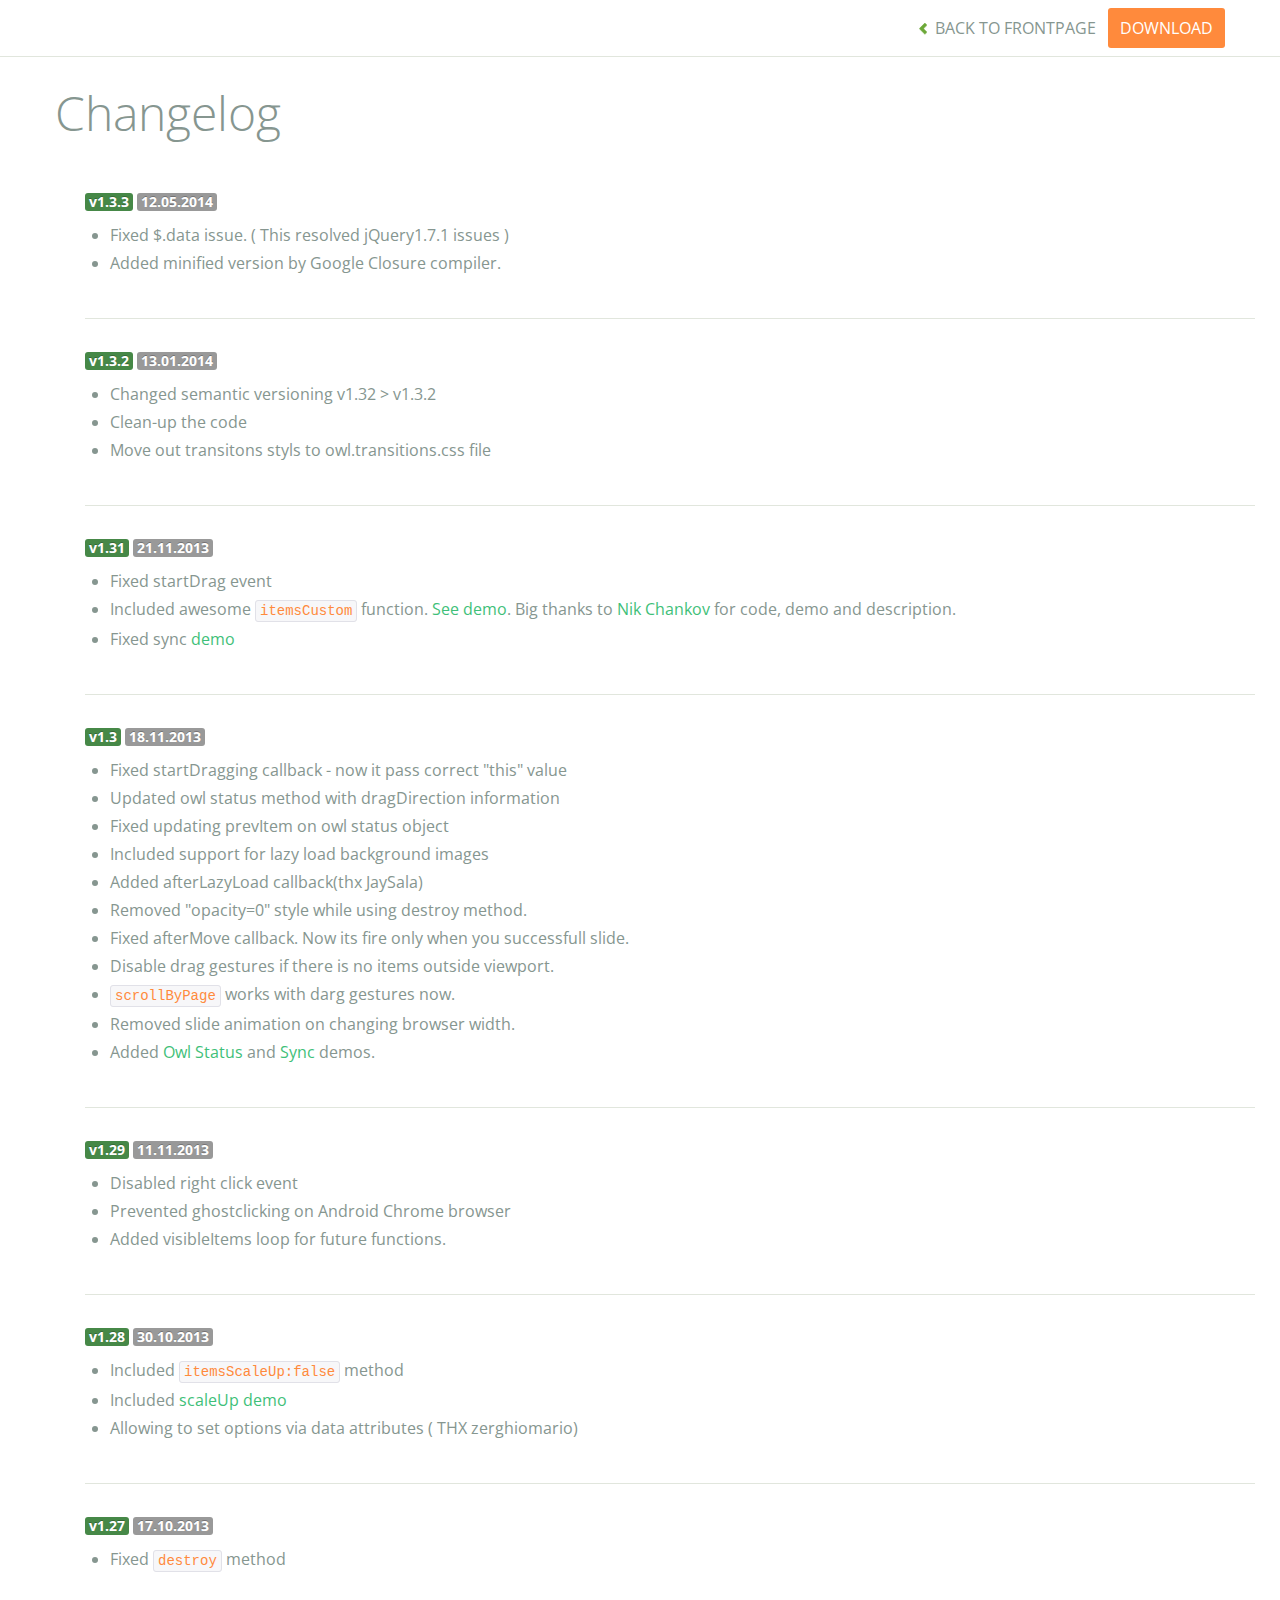
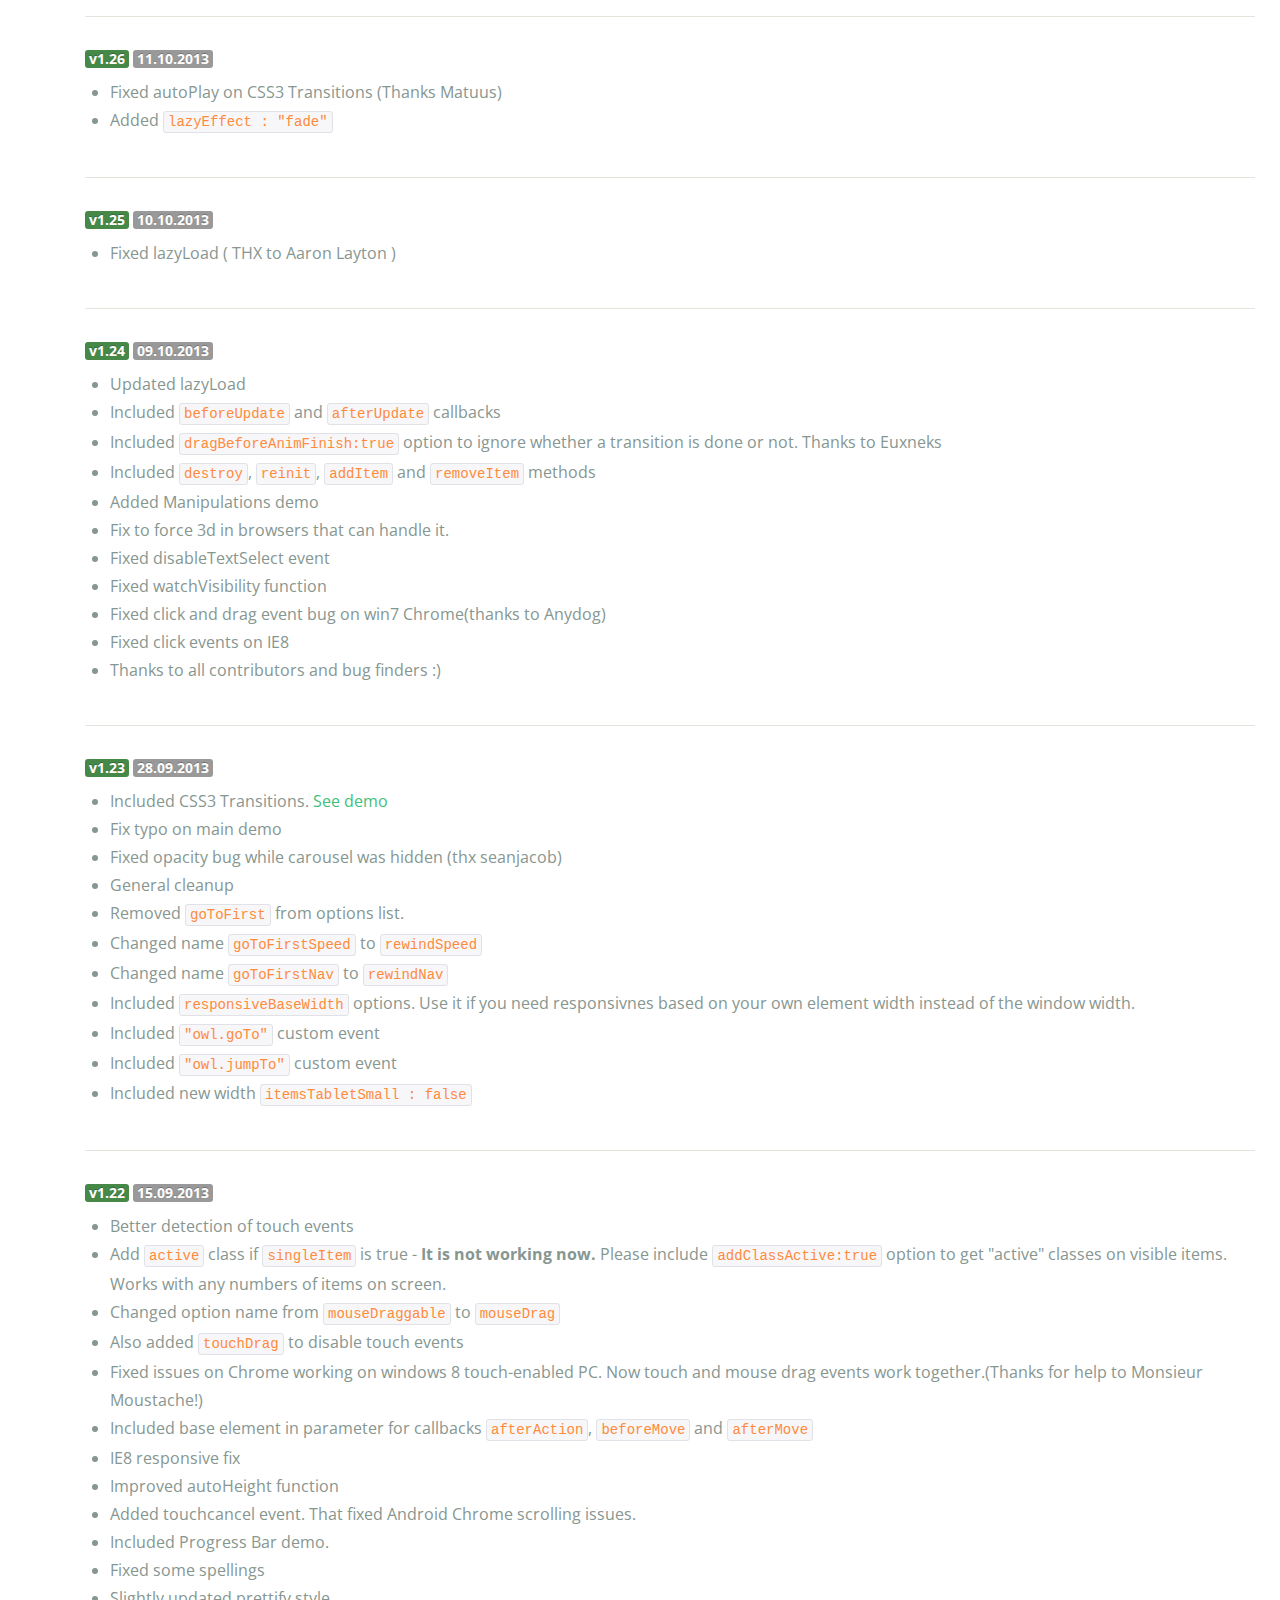
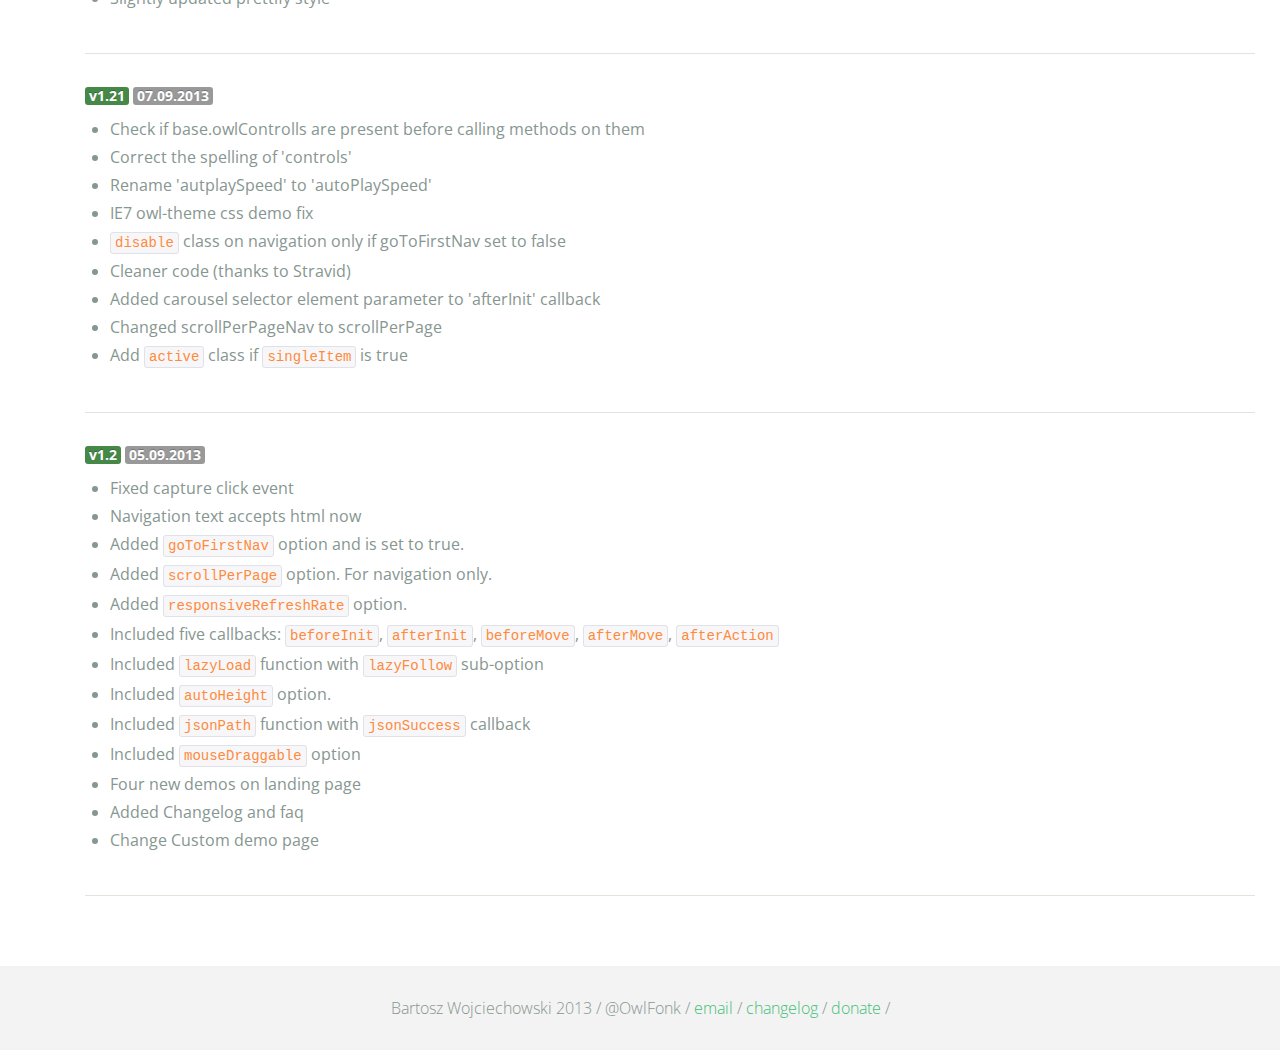
<file: javascripts/jquery/owl.carousel/changelog.html>
<!DOCTYPE html>
<html lang="en">
  <head>
    <meta charset="utf-8">
    <title>Owl Carousel - Changelog</title>
    <meta name="viewport" content="width=device-width, initial-scale=1.0">
    <meta name="description" content="jQuery Responsive Carousel - Owl Carusel">
    <meta name="author" content="Bartosz Wojciechowski">

    <link href='http://fonts.googleapis.com/css?family=Open+Sans:400italic,400,300,600,700' rel='stylesheet' type='text/css'>
    <link href="assets/css/bootstrapTheme.css" rel="stylesheet">
    <link href="assets/css/custom.css" rel="stylesheet">

    <!-- Owl Carousel Assets -->
    <link href="owl-carousel/owl.carousel.css" rel="stylesheet">
    <link href="owl-carousel/owl.theme.css" rel="stylesheet">

    <!-- Prettify -->
    <link href="assets/js/google-code-prettify/prettify.css" rel="stylesheet">
	

    <!-- Le fav and touch icons -->
    <link rel="apple-touch-icon-precomposed" sizes="144x144" href="assets/ico/apple-touch-icon-144-precomposed.png">
    <link rel="apple-touch-icon-precomposed" sizes="114x114" href="assets/ico/apple-touch-icon-114-precomposed.png">
      <link rel="apple-touch-icon-precomposed" sizes="72x72" href="assets/ico/apple-touch-icon-72-precomposed.png">
                    <link rel="apple-touch-icon-precomposed" href="assets/ico/apple-touch-icon-57-precomposed.png">
                                   <link rel="shortcut icon" href="assets/ico/favicon.png">
  </head>
  <body>

      <div id="top-nav" class="navbar navbar-fixed-top">
        <div class="navbar-inner">
          <div class="container">
            <button type="button" class="btn btn-navbar" data-toggle="collapse" data-target=".nav-collapse">
            <span class="icon-bar"></span>
            <span class="icon-bar"></span>
            <span class="icon-bar"></span>
          </button>
            <div class="nav-collapse collapse">
            <ul class="nav pull-right">
              <li><a href="index.html"><i class="icon-chevron-left"></i> Back to Frontpage</a></li>
              <li><a href="owl.carousel.zip" class="download download-on" data-spy="affix" data-offset-top="450">Download</a></li>
            </ul>
            <ul class="nav pull-left">
              
            </ul>
            </div>
          </div>
        </div>
      </div>

    <div id="changelog" class="container">
      <div class="row">
        <div class="span12">
          <h1>Changelog</h1>
          
          <div class="span12 log">
          <span class="label label-success">v1.3.3</span> <span class="label">12.05.2014</span>
            <ul>
              <li>Fixed $.data issue. ( This resolved jQuery1.7.1 issues )</li>
              <li>Added minified version by Google Closure compiler.</li>
            </ul>
          </div>

          <div class="span12 log">
          <span class="label label-success">v1.3.2</span> <span class="label">13.01.2014</span>
            <ul>
              <li>Changed semantic versioning v1.32 > v1.3.2</li>
              <li>Clean-up the code</li>
              <li>Move out transitons styls to owl.transitions.css file</li>             

            </ul>
          </div>

          <div class="span12 log">
          <span class="label label-success">v1.31</span> <span class="label">21.11.2013</span>
            <ul>
              <li>Fixed startDrag event</li>
              <li>Included awesome <code>itemsCustom</code> function. <a href="demos/itemsCustom.html">See demo</a>. Big thanks to <a href="https://github.com/nchankov">Nik Chankov</a> for code, demo and description.</li>
              <li>Fixed sync <a href="demos/sync.html">demo</a></li>
            </ul>
          </div>

          <div class="span12 log">
          <span class="label label-success">v1.3</span> <span class="label">18.11.2013</span>
            <ul>
              <li>Fixed startDragging callback - now it pass correct "this" value</li>
              <li>Updated owl status method with dragDirection information</li>
              <li>Fixed updating prevItem on owl status object</li>
              <li>Included support for lazy load background images</li>
              <li>Added afterLazyLoad callback(thx JaySala)</li>
              <li>Removed "opacity=0" style while using destroy method.</li>
              <li>Fixed afterMove callback. Now its fire only when you successfull slide.</li>
              <li>Disable drag gestures if there is no items outside viewport.</li>
              <li><code>scrollByPage</code> works with darg gestures now. </li>
              <li>Removed slide animation on changing browser width.</li>
              <li>Added <a href="demos/owlStatus.html">Owl Status</a> and <a href="demos/sync.html">Sync</a> demos.</li>
            </ul>
          </div>

          <div class="span12 log">
          <span class="label label-success">v1.29</span> <span class="label">11.11.2013</span>
            <ul>
              <li>Disabled right click event</li>
              <li>Prevented ghostclicking on Android Chrome browser</li>
              <li>Added visibleItems loop for future functions.</li>
            </ul>
          </div>

          <div class="span12 log">
          <span class="label label-success">v1.28</span> <span class="label">30.10.2013</span>
            <ul>
              <li>Included <code>itemsScaleUp:false</code> method</li>
              <li>Included <a href="demos/scaleup.html">scaleUp demo</a></li>
              <li>Allowing to set options via data attributes ( THX zerghiomario)</li>
            </ul>
          </div>

          <div class="span12 log">
          <span class="label label-success">v1.27</span> <span class="label">17.10.2013</span>
            <ul>
              <li>Fixed <code>destroy</code> method</li>
            </ul>
          </div>

          <div class="span12 log">
          <span class="label label-success">v1.26</span> <span class="label">11.10.2013</span>
            <ul>
              <li>Fixed autoPlay on CSS3 Transitions (Thanks Matuus)</li>
              <li>Added <code>lazyEffect : "fade"</code></li>
            </ul>
          </div>

          <div class="span12 log">
          <span class="label label-success">v1.25</span> <span class="label">10.10.2013</span>
            <ul>
              <li>Fixed lazyLoad ( THX to Aaron Layton )</li>
            </ul>
          </div>


          <div class="span12 log">
          <span class="label label-success">v1.24</span> <span class="label">09.10.2013</span>
            <ul>
              <li>Updated lazyLoad</li>
              <li>Included <code>beforeUpdate</code> and <code>afterUpdate</code> callbacks</li>
              <li>Included <code>dragBeforeAnimFinish:true</code> option to ignore whether a transition is done or not. Thanks to Euxneks</li>
              <li>Included <code>destroy</code>, <code>reinit</code>, <code>addItem</code> and <code>removeItem</code> methods</li>
              <li>Added Manipulations demo</li>
              <li>Fix to force 3d in browsers that can handle it.</li>
              <li>Fixed disableTextSelect event</li>
              <li>Fixed watchVisibility function</li>
              <li>Fixed click and drag event bug on win7 Chrome(thanks to Anydog)</li>
              <li>Fixed click events on IE8</li>
              <li>Thanks to all contributors and bug finders :)</li>
            </ul>
          </div>

          <div class="span12 log">
          <span class="label label-success">v1.23</span> <span class="label">28.09.2013</span>
            <ul>
              <li>Included CSS3 Transitions. <a href="demos/transitions.html">See demo</a></li>
              <li>Fix typo on main demo</li>
              <li>Fixed opacity bug while carousel was hidden (thx seanjacob)</li>
              <li>General cleanup</li>
              <li>Removed <code>goToFirst</code> from options list.</li>
              <li>Changed name <code>goToFirstSpeed</code> to <code>rewindSpeed</code></li>
              <li>Changed name <code>goToFirstNav</code> to <code>rewindNav</code></li>
              <li>Included <code>responsiveBaseWidth</code> options. Use it if you need responsivnes based on your own element width instead of the window width.</li>
              <li>Included <code>"owl.goTo"</code> custom event</li>
              <li>Included <code>"owl.jumpTo"</code> custom event</li>
              <li>Included new width <code>itemsTabletSmall : false</code></li>
            </ul>
          </div>

          <div class="span12 log">
          <span class="label label-success">v1.22</span> <span class="label">15.09.2013</span>
            <ul>
              <li>Better detection of touch events</li>
              <li>Add <code>active</code> class if <code>singleItem</code> is true - <b>It is not working now.</b> Please include <code>addClassActive:true</code> option to get "active" classes on visible items. Works with any numbers of items on screen.</li>
              <li>Changed option name from <code>mouseDraggable</code> to <code>mouseDrag</code></li>
              <li>Also added <code>touchDrag</code> to disable touch events</li>
              <li>Fixed issues on Chrome working on windows 8 touch-enabled PC. Now touch and mouse drag events work together.(Thanks for help to Monsieur Moustache!)</li>
              <li>Included base element in parameter for callbacks <code>afterAction</code>, <code>beforeMove</code> and <code>afterMove</code></li>
              <li>IE8 responsive fix</li>
              <li>Improved autoHeight function</li>
              <li>Added touchcancel event. That fixed Android Chrome scrolling issues.</li>
              <li>Included Progress Bar demo.</li>
              <li>Fixed some spellings</li>
              <li>Slightly updated prettify style</li>
            </ul>
          </div>

          <div class="span12 log">
          <span class="label label-success">v1.21</span> <span class="label">07.09.2013</span>
            <ul>
              <li>Check if base.owlControlls are present before calling methods on them</li>
              <li>Correct the spelling of 'controls'</li>
              <li>Rename 'autplaySpeed' to 'autoPlaySpeed'</li>
              <li>IE7 owl-theme css demo fix</li>
              <li><code>disable</code> class on navigation only if goToFirstNav set to false</li>
              <li>Cleaner code (thanks to Stravid)</li>
              <li>Added carousel selector element parameter to 'afterInit' callback</li>
              <li>Changed scrollPerPageNav to scrollPerPage</li>
              <li>Add <code>active</code> class if <code>singleItem</code> is true</li>
            </ul>
          </div>
          <div class="span12 log">
          <span class="label label-success">v1.2</span> <span class="label">05.09.2013</span>
            <ul>
              <li>Fixed capture click event</li>
              <li>Navigation text accepts html now</li>
              <li>Added <code>goToFirstNav</code> option and is set to true.</li>
              <li>Added <code>scrollPerPage</code> option. For navigation only.</li>
              <li>Added <code>responsiveRefreshRate</code> option.</li>
              <li>Included five callbacks: <code>beforeInit</code>, <code>afterInit</code>, <code>beforeMove</code>, <code>afterMove</code>, <code>afterAction</code></li>
              <li>Included <code>lazyLoad</code> function with <code>lazyFollow</code> sub-option</li>
              <li>Included <code>autoHeight</code> option.</li>
              <li>Included <code>jsonPath</code> function with <code>jsonSuccess</code> callback</li>
              <li>Included <code>mouseDraggable</code> option</li>
              <li>Four new demos on landing page</li>
              <li>Added Changelog and faq</li>
              <li>Change Custom demo page</li>
            </ul>
          </div>
        </div>
      </div>
    </div>

    <div id="footer">
      <div class="container">
        <div class="row">
          <div class="span12">
            <h5>Bartosz Wojciechowski 2013 / @OwlFonk / 
            <a href="mailto:owl@owlgraphic.com?subject=Hey Owl!">email</a> / 
            <a href="changelog.html">changelog</a> /
            <a href="https://www.paypal.com/cgi-bin/webscr?cmd=_s-xclick&hosted_button_id=EFSGXZS7V2U9N">donate</a> / 
            </h5>
          </div>
        </div>
      </div>
    </div>


    <script src="assets/js/jquery-1.9.1.min.js"></script> 
    <script src="owl-carousel/owl.carousel.js"></script>

    <!-- Frontpage Demo -->
    <script>
    jQuery(document).ready(function($) {
      $("#owl-example").owlCarousel();
    });

    $("body").data("page", "frontpage");

    </script>
    <script src="assets/js/bootstrap-collapse.js"></script>
    <script src="assets/js/bootstrap-transition.js"></script>

    <script src="assets/js/google-code-prettify/prettify.js"></script>
	  <script src="assets/js/application.js"></script>

    <script>
    var owldomain = window.location.hostname.indexOf("owlgraphic");
    if(owldomain !== -1){
      (function(i,s,o,g,r,a,m){i['GoogleAnalyticsObject']=r;i[r]=i[r]||function(){
      (i[r].q=i[r].q||[]).push(arguments)},i[r].l=1*new Date();a=s.createElement(o),
      m=s.getElementsByTagName(o)[0];a.async=1;a.src=g;m.parentNode.insertBefore(a,m)
      })(window,document,'script','//www.google-analytics.com/analytics.js','ga');

      ga('create', 'UA-41541058-1', 'owlgraphic.com');
      ga('send', 'pageview');
    }

    </script>

  </body>
</html>
</file>
<file: javascripts/jquery/owl.carousel/assets/js/google-code-prettify/prettify.css>
.com { color: #93a1a1; }
.lit { color: #195f91; }
.pun, .opn, .clo { color: #93a1a1; }
.fun { color: #dc322f; }
.str, .atv { color: #ff8a3c; }
.kwd, .prettyprint .tag { color: #195f91; }
.typ, .atn, .dec, .var { color: #3fbf79; }
.pln { color: #48484c; }
.pun{ color:#48484c; }
pre.prettyprint {
  padding: 20px;
  background-color: #f3f3f3;
  border: 0px solid #e1e1e8;
}


/* Specify class=linenums on a pre to get line numbering */
ol.linenums {
  margin: 0 0 0 40px; /* IE indents via margin-left */
}
ol.linenums li {
  padding-left: 12px;
  color: #bebec5;
  line-height: 20px;
  text-shadow: 0 1px 0 #fff;
}
</file>
<file: javascripts/jquery/owl.carousel/assets/css/custom.css>
/* Owl Carousel Bootstrap Custom CSS */

/* Header Navigation */
#top-nav{
	border-bottom: 1px solid #e1e6dd;
	background: #FFF;
	-webkit-transform: translateZ(0)

}
#top-nav.navbar{
	margin-bottom: 0px;

}
#top-nav.navbar .nav{
	margin: 8px 0px;
}
	
#top-nav.navbar .nav > li > a {
	padding: 6px 12px;
	margin: 0px;
	text-transform: uppercase;
	font-weight: 400;

	-webkit-transition: background-color 200ms ease;
	-moz-transition: background-color 200ms ease;
	-o-transition: background-color 200ms ease;
	transition: background-color 200ms ease;
}
#top-nav.navbar .nav > li > a.download{
	-webkit-border-radius: 3px;
	-moz-border-radius: 3px;
	border-radius: 3px;
}

#top-nav.navbar .nav > li > a.download-on{
	background-color: #ff8a3c;
	color: #ffffff;
}
#top-nav.navbar .nav > li > a.download-on:hover{
	color: #ffffff;
	background-color: #ff7920;
}
.btn-navbar span.icon-bar{
	margin-top: 0px;
}

/* Header  */

#header{
	background: #f1f1f1;
	padding: 100px 0 100px;
}
#header h1{
	color: #7fc242;
	margin-bottom: 10px;
	margin-top: 40px;
}
#header h3{
	margin-bottom: 30px;
	width: 400px;
}
#header .btn-success {
	padding: 15px 30px;
	margin-bottom: 5px;
}
#header .logo{
	display: block;
	margin-top:60px;
	float: right
}
img.arrow-down{
	margin: 0 auto;
	display: block;
}
h1{
	margin-top: 80px;
}

pre.pre-show{
	margin: 40px 0px;

}
.tab-content pre.pre-show{
	margin: 0px 0px 0px 0px;
}
.nav-tabs{
	margin-top: 20px;
	margin-bottom: 0px;
	
}
.tab-content{
	border-left: 1px solid #ddd;
	border-right: 1px solid #ddd;
	border-bottom: 1px solid #ddd;
	-webkit-border-radius: 0px 0px 4px 4px;
	-moz-border-radius: 0px 0px 4px 4px;
	border-radius: 0px 0px 4px 4px;
	
}
/* Content */
.table th, .table td {
padding: 8px 12px;
}

/* Footer */

#footer{
	padding: 20px 0px;
	background: #f3f3f3;
	text-align: center
}
.twitter-share-button{
	top: 4px;
	position: relative;
}

/* Demo Slides */

#owl-example .item{
	padding: 30px 0px;
	margin: 10px;
	color: #FFF;
	-webkit-border-radius: 3px;
	-moz-border-radius: 3px;
	border-radius: 3px;
	text-align: center;
}
#owl-example .item img{
	width: auto;
	margin: 0 auto;
	display: block;
}
#owl-example .item h3{
	font-size: 28px;
	font-weight: 300;
	margin: 25px 0 0;
}
#owl-example .item h4{
	margin: 5px 0 0;
	font-size: 18px;
}
.item h1{
	margin: inherit;
}

.orange{
	background: #ff8a3c;
}
.darkCyan{
	background: #42bdc2;
}
.forestGreen{
	background: #7fc242;
}
.yellow {
	background: #ffd800;
}
.dodgerBlue {
	background: #388bd1;
}
.skyBlue {
	background: #a1def8;
}
.zombieGreen {
	background: #3fbf79;
}
.violet {
	background: #db6ac5;
}
.yellowLight {
	background: #fee664;
}
.steelGray {
	background: #cad3d0;
}

/* More Demo Box */

#example-info h1,
#more h1{
	margin-top: 40px;
}
.demos-row{
	margin-top: 30px;
	margin-bottom: 30px;
}
.demo-page{
	margin-top: 0px;
	margin-bottom: 100px;
}
.demo-box{
	display: block;
	background: #f3f3f3;
	text-align: center;
	font-size: 18px;
	-webkit-border-radius: 3px;
	-moz-border-radius: 3px;
	border-radius: 3px;
}
.demo-box h3{
	padding-bottom:20px;
	margin: 0px;
	color: #869690;
}
.demo-box:hover{
	text-decoration: none;
}
.demo-wrapper{
	padding: 30px 0px 20px 0px;
	padding-left: 30px;
	padding-right: 30px;
}
.demo-slide {
	float: left;
}
.demo-slide .bg{
	background: #aebab6;
	margin-right: 1px;
	height: 100%;
}
.demo-box:hover .demo-slide .bg{
	background: #7fc242;
}
/* Images */
.demo-images .demo-slide{
	height: 40px;
	width: 33.3333333%;
}

/* Full */
.demo-full {
	padding-left: 0px;
	padding-right: 0px;
}
.demo-full .demo-slide{
	height: 40px;
	width: 25%;
}

/* Custom */
.demo-custom .demo-slide{
	height: 40px;
	width: 10%;
}
/* One */
.demo-one .demo-slide{
	height: 40px;
	width: 100%;
}

/* json */

.demo-Json .demo-slide {
	height: 40px;
	width: 20%;
}
.demo-Json-custom .demo-slide{
	height: 40px;
	width: 33.3333333%;
}
/* loading icon */

.demo-lazy .demo-slide{
	height: 40px;
	width: 33.3333333%;
}
.demo-lazy .demo-slide .bg{
background: url('../img/AjaxLoader.gif') no-repeat center center #aebab6;
}

/* Auto Height */
.demo-height .demo-slide{
	height: 40px;
	width: 100%;
}

/* Changelog  */
#changelog{
	margin-bottom: 40px;
}
#changelog .label{
	margin-bottom:10px;
}
#changelog .log{
	margin-bottom: 30px;
	padding-bottom: 30px;
	border-bottom: 1px solid #e1e6dd;
}
/* Faq */
#faq dt {
	line-height: 26px;
}
#faq dd{
	line-height: 22px;
	margin-bottom: 20px;
}



/* Responsive Stuff */


@media (max-width: 979px) {
	.navbar-fixed-top .navbar-inner, .navbar-fixed-bottom .navbar-inner {
	padding: 0px;
	}
	.navbar-fixed-top, .navbar-fixed-bottom {
	position: fixed;
	}
}
@media (max-width: 768px) {
	.navbar.navbar-fixed-top{
		position: static;
	}
	.btn.btn-navbar{
		margin: 9px 20px 9px 8px;
		padding: 10px 10px;
	}
	.nav-collapse .nav > li{
		border-top: 1px solid #e1e6dd;
		text-align: center
	}
	#header .logo{
		margin-top:40px;
		margin: 20px auto 0px;
		float: none;
		height: 150px;
	}
	#header {
		text-align: center;
		padding: 60px 0px 30px;
	}
	#header h1{
		margin: 10px 0;
	}
	#header h3{
	margin-bottom: 10px;
	width: auto;
	padding: 0px 20px;
	}
	h1 {
		font-size: 38px;
		margin: 20px 0;
	}
	h2 {
		font-size: 24px;
	}
	h3 {
		font-size: 20px;
	}
	h4 {
		font-size: 16px;
	}
	h5 {
		font-size: 13px;
	}
	h6 {
		font-size: 12px;
	}

}


@media (max-width: 480px) {
	.navbar-fixed-top, .navbar-fixed-bottom {
	position: static;
	}
	#header {
		text-align: center;
		padding: 20px 0px 20px;
	}
	#header .logo{
		margin-top:0px;
	}

}

/*
NO MORE TABLES!! ;)
*/
@media (max-width: 767px) {

	.hp-table table, .hp-table thead, .hp-table .hp-table tbody, .hp-table th, .hp-table td, .hp-table tr { 
		display: block; 
	}
	.hp-table thead tr { 
		display: none;
	}
	.hp-table tr { border: 0px solid #ccc; margin-bottom: 10px; }
	
	.hp-table td:before { 
		top: 6px;
		left: 6px;
		width: 45%; 
		padding-right: 10px; 
		white-space: nowrap;
	}

	.hp-table td:nth-of-type(2):before { 
		content: "Default:";
		font-weight: bold;
	}
	.hp-table td:nth-of-type(3):before { 
		content: "Type:";
		font-weight: bold;
	}
	.hp-table td:nth-of-type(4):before { 
		content: "Description:";
		font-weight: bold;
	}
}
</file>
